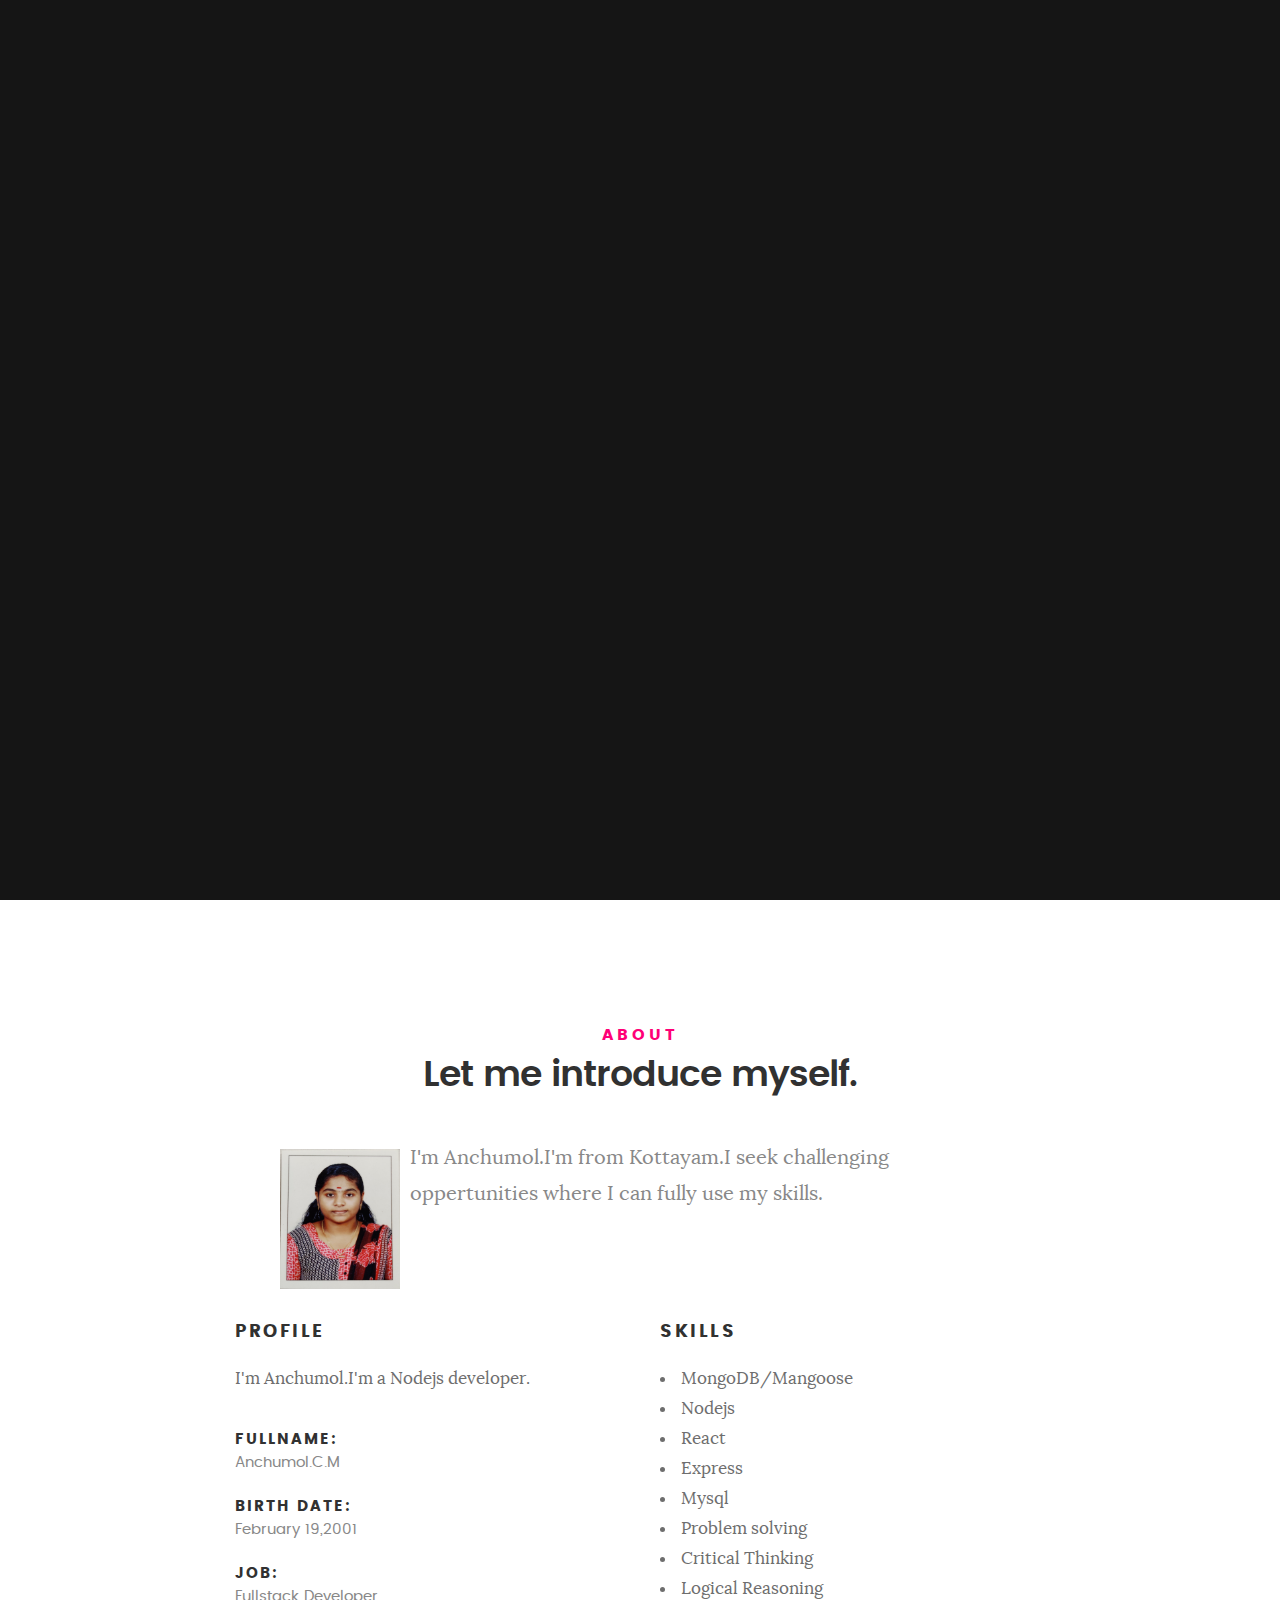
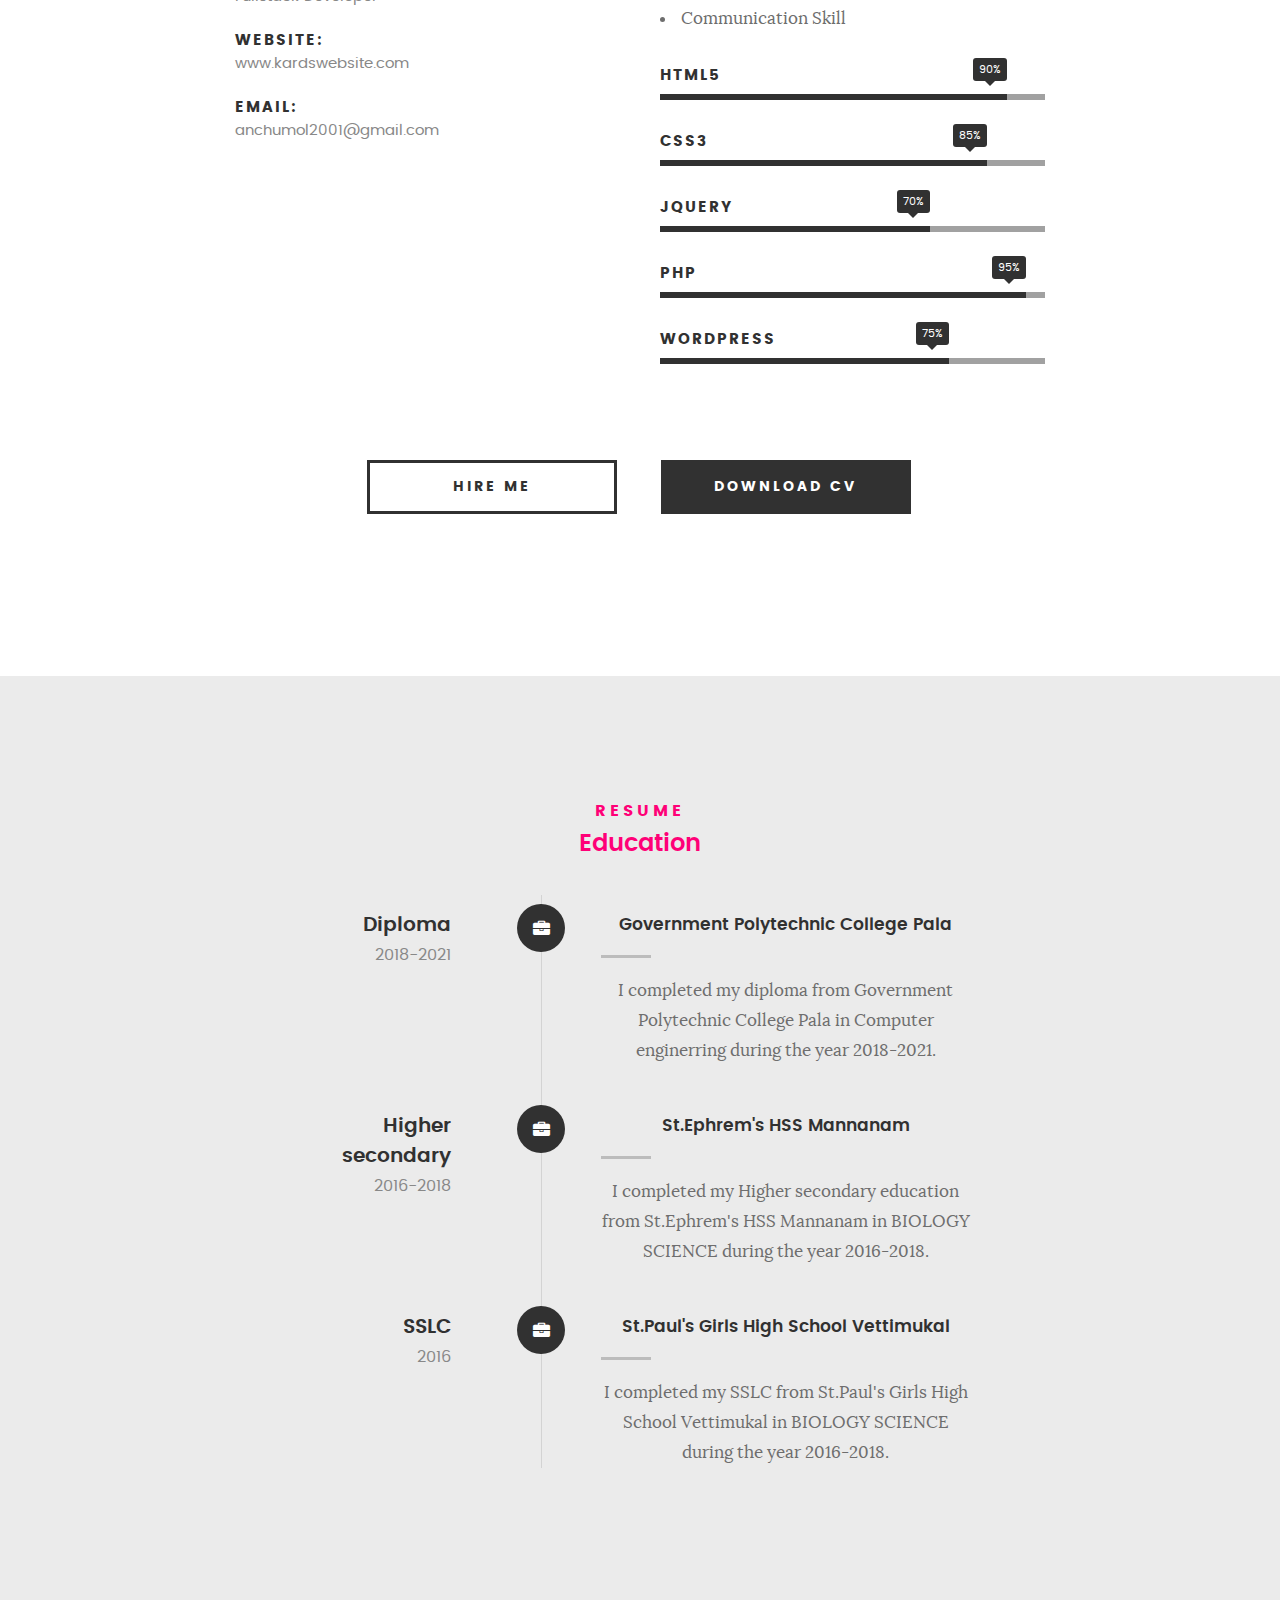
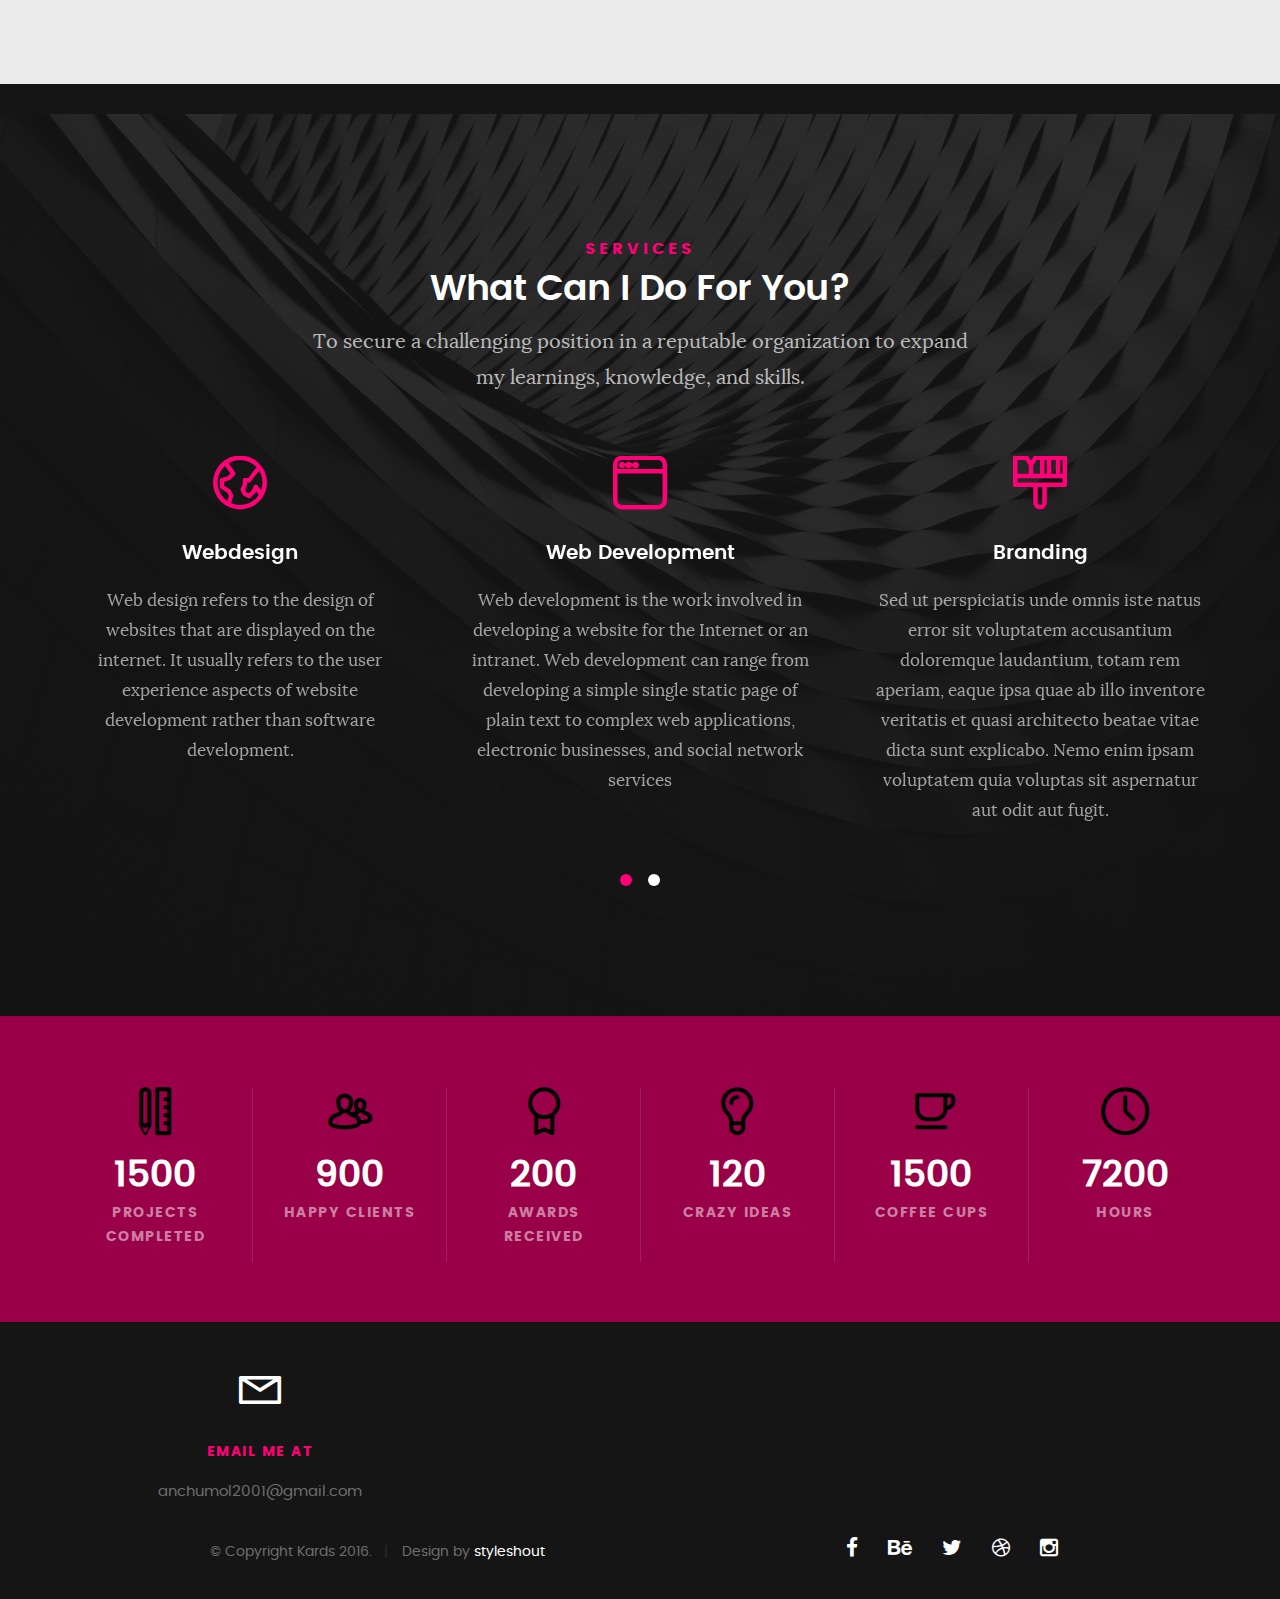
<file: index.html>
<!DOCTYPE html>
<!--[if IE 8 ]><html class="no-js oldie ie8" lang="en"> <![endif]-->
<!--[if IE 9 ]><html class="no-js oldie ie9" lang="en"> <![endif]-->
<!--[if (gte IE 9)|!(IE)]><!--><html class="no-js" lang="en"> <!--<![endif]-->
<head>

   <!--- basic page needs
   ================================================== -->
   <meta charset="utf-8">
	<title>Anchumol</title>
	<meta name="description" content="">  
	<meta name="author" content="">

   <!-- mobile specific metas
   ================================================== -->
	<meta name="viewport" content="width=device-width, initial-scale=1, maximum-scale=1">

 	<!-- CSS
   ================================================== -->
   <link rel="stylesheet" href="css/base.css">  
   <link rel="stylesheet" href="css/main.css">
   <link rel="stylesheet" href="css/vendor.css">     

   <!-- script
   ================================================== -->   
	<script src="js/modernizr.js"></script>
	<script src="js/pace.min.js"></script>

   <!-- favicons
	================================================== -->
	<link rel="icon" type="image/png" href="favicon.png">

</head>

<body id="top">

	<!-- header 
   ================================================== -->
   <header>   	
   	<div class="row">

   		<div class="top-bar">
   			<a class="menu-toggle" href="#"><span>Menu</span></a>

	   		<div class="logo">
		         <a href="index.html">Anchumol</a>
		      </div>		      

		   	<nav id="main-nav-wrap">
					<ul class="main-navigation">
						<li class="current"><a class="smoothscroll"  href="#intro" title="">Home</a></li>
						<li><a class="smoothscroll"  href="#about" title="">About</a></li>
						<li><a class="smoothscroll"  href="#resume" title="">Resume</a></li>
						<li><a class="smoothscroll"  href="#services" title="">Services</a></li>					
						<li><a href="styles.html" title="">Style Demo</a></li>				
					</ul>
				</nav>    		
   		</div> <!-- /top-bar --> 
   		
   	</div> <!-- /row --> 		
   </header> <!-- /header -->

	<!-- intro section
   ================================================== -->
   <section id="intro">   

   	<div class="intro-overlay"></div>	

   	<div class="intro-content">
   		<div class="row">

   			<div class="col-twelve">

	   			<h5>Hello, World.</h5>
	   			<h1>I'm Anchumol.C.M</h1>

	   			<p class="intro-position">
	   				<span>NODEJS DEVELOPER</span>
					   <span>REACTJS</span>

	   			</p>

	   			<a class="button stroke smoothscroll" href="#about" title="">More About Me</a>

	   		</div>  
   			
   		</div>   		 		
   	</div> <!-- /intro-content --> 

   	<ul class="intro-social">        
         <li><a href="#"><i class="fa fa-facebook"></i></a></li>
         <li><a href="#"><i class="fa fa-instagram"></i></a></li>
      </ul> <!-- /intro-social -->      	

   </section> <!-- /intro -->


   <!-- about section
   ================================================== -->
   <section id="about">  

   	<div class="row section-intro">
   		<div class="col-twelve">

   			<h5>About</h5>
   			<h1>Let me introduce myself.</h1>

   			<div class="intro-info">

   				<img src="images/anchu_img.jpg" alt="Profile Picture">

   				<p class="lead">I'm Anchumol.I'm from Kottayam.I seek challenging oppertunities where I can fully use my skills.</p>
   			</div>   			

   		</div>   		
   	</div> <!-- /section-intro -->

   	<div class="row about-content">

   		<div class="col-six tab-full">

   			<h3>Profile</h3>
   			<p>I'm Anchumol.I'm a Nodejs developer.</p>

   			<ul class="info-list">
   				<li>
   					<strong>Fullname:</strong>
   					<span>Anchumol.C.M</span>
   				</li>
   				<li>
   					<strong>Birth Date:</strong>
   					<span>February 19,2001</span>
   				</li>
   				<li>
   					<strong>Job:</strong>
   					<span>Fullstack Developer</span>
   				</li>
   				<li>
   					<strong>Website:</strong>
   					<span>www.kardswebsite.com</span>
   				</li>
   				<li>
   					<strong>Email:</strong>
   					<span>anchumol2001@gmail.com</span>
   				</li>

   			</ul> <!-- /info-list -->

   		</div>

   		<div class="col-six tab-full">

   			<h3>Skills</h3>
   			<ul>
				   <li>MongoDB/Mangoose</li>
				   <li>Nodejs</li>
				   <li>React</li>
				   <li>Express</li>
				   <li>Mysql</li>
				   <li>Problem solving</li>
				   <li>Critical Thinking</li>
				   <li>Logical Reasoning</li>
				   <li>Communication Skill</li>
			   </ul>

				<ul class="skill-bars">
				   <li>
				   	<div class="progress percent90"><span>90%</span></div>
				   	<strong>HTML5</strong>
				   </li>
				   <li>
				   	<div class="progress percent85"><span>85%</span></div>
				   	<strong>CSS3</strong>
				   </li>
				   <li>
				   	<div class="progress percent70"><span>70%</span></div>
				   	<strong>JQuery</strong>
				   </li>
				   <li>
				   	<div class="progress percent95"><span>95%</span></div>
				   	<strong>PHP</strong>
				   </li>
				   <li>

				   	<div class="progress percent75"><span>75%</span></div>
				   	<strong>Wordpress</strong>
				   </li>
      
				</ul> <!-- /skill-bars -->		

   		</div>

   	</div>

   	<div class="row button-section">
   		<div class="col-twelve">
   			<a href="#contact" title="Hire Me" class="button stroke smoothscroll">Hire Me</a>
   			<a href="#" title="Download CV" class="button button-primary">Download CV</a>
   		</div>   		
   	</div>

   </section> <!-- /process-->    


   <!-- resume Section
   ================================================== -->
	<section id="resume" class="grey-section">

		<div class="row section-intro">
   		<div class="col-twelve">

   			<h5>Resume</h5>

   	
   	<div class="row resume-timeline">

   		<div class="col-twelve resume-header">

   			<h2>Education</h2>

   		</div> <!-- /resume-header -->

   		<div class="col-twelve">

   			<div class="timeline-wrap">

   				<div class="timeline-block">

	   				<div class="timeline-ico">
	   					<i class="fa fa-briefcase"></i>
	   				</div>

	   				<div class="timeline-header">
	   					<h3>Diploma</h3>
	   					<p>2018-2021</p>
	   				</div>

	   				<div class="timeline-content">
	   					<h4>Government Polytechnic College Pala</h4>
	   					<p>I completed my diploma from Government Polytechnic College Pala in Computer enginerring during the year 2018-2021.</p>
	   				</div>

	   			</div> <!-- /timeline-block -->

	   			<div class="timeline-block">

	   				<div class="timeline-ico">
	   					<i class="fa fa-briefcase"></i>
	   				</div>

	   				<div class="timeline-header">
	   					<h3>Higher secondary</h3>
	   					<p>2016-2018</p>
	   				</div>

	   				<div class="timeline-content">
	   					<h4>St.Ephrem's HSS Mannanam</h4>
	   					<p>I completed my Higher secondary education from St.Ephrem's HSS Mannanam in BIOLOGY SCIENCE during the year 2016-2018.</p>
	   				</div>

	   			</div> <!-- /timeline-block -->

	   			<div class="timeline-block">

	   				<div class="timeline-ico">
	   					<i class="fa fa-briefcase"></i>
	   				</div>

	   				<div class="timeline-header">
	   					<h3>SSLC</h3>
	   					<p>2016</p>
	   				</div>

	   				<div class="timeline-content">
	   					<h4>St.Paul's Girls High School Vettimukal</h4>
						   <p>I completed my SSLC from St.Paul's Girls High School Vettimukal in BIOLOGY SCIENCE during the year 2016-2018.</p>

	   				</div>

	   			</div> <!-- /timeline-block -->

   			</div> <!-- /timeline-wrap -->   			

   		</div> <!-- /col-twelve -->
   		
   	</div> <!-- /resume-timeline -->
		
	</section> <!-- /features -->


	<!-- Portfolio Section
   ================================================== -->
	<!-- <section id="portfolio">
<!-- 
		<div class="row section-intro">
   		<div class="col-twelve">

   			<h5>Portfolio</h5>
   			<h1>Check Out Some of My Works.</h1>

   			<p class="lead">Lorem ipsum Do commodo in proident enim in dolor cupidatat adipisicing dolore officia nisi aliqua incididunt Ut veniam lorem ipsum Consectetur ut in in eu do.</p>

   		</div>   		
   	</div> /section-intro  -->

   	<!-- <div class="row portfolio-content">

   		<div class="col-twelve">

   			<!-- portfolio-wrapper -->
	         <!-- <div id="folio-wrapper" class="block-1-2 block-mob-full stack">

	         	<div class="bgrid folio-item">
	               <div class="item-wrap">
	               	<img src="images/portfolio/liberty.jpg" alt="Liberty">
	                  <a href="#modal-01" class="overlay">	                  	           
	                     <div class="folio-item-table">
	                     	<div class="folio-item-cell">
		     					       <h3 class="folio-title">Liberty</h3>	     					    
		     					    	 <span class="folio-types">
		     					       	  Graphic Design
		     					       </span>
		     					   </div>	                      	
	                     </div>                    
	                  </a>
	               </div>	               
	        		</div> 

	        		<!-- <div class="bgrid folio-item">
	               <div class="item-wrap">
	               	<img src="images/portfolio/shutterbug.jpg" alt="Shutterbug">
	               	<a href="#modal-02" class="overlay">              		                  
	                     <div class="folio-item-table">
	                     	<div class="folio-item-cell">
	                     		<h3 class="folio-title">Shutterbug</h3>	     					    
		     					    	<span class="folio-types">
		     					       	  Web Design
		     					      </span>		     		
		     					   </div> 	                      	
	                     </div>                    
	                  </a>
	               </div>
	        		</div> /folio-item -->

	            <!-- <div class="bgrid folio-item">
	               <div class="item-wrap">
	               	<img src="images/portfolio/clouds.jpg"alt="Clouds">
	                  <a href="#modal-03" class="overlay">             		                  
	                     <div class="folio-item-table">
	                     	<div class="folio-item-cell">
	                     		<h3 class="folio-title">Clouds</h3>	     					    
		     					    	<span class="folio-types">
		     					       	  Web Design
		     					      </span>		     		
		     					   </div> 	                      	
	                     </div>                    
	                  </a>
	               </div>
	        		</div> /folio-item -->

	            <!-- <div class="bgrid folio-item">
	               <div class="item-wrap">
	               	<img src="images/portfolio/beetle.jpg" alt="Beetle">
	                  <a href="#modal-04" class="overlay">                  	                 
	                     <div class="folio-item-table">
	                     	<div class="folio-item-cell">
	                     		<h3 class="folio-title">Beetle</h3>	     					    
		     					    	<span class="folio-types">
		     					       	  Branding
		     					      </span>		     		
		     					   </div>  	                      	
	                     </div>                    
	                  </a>
	               </div>
	        		</div> /folio-item      -->
<!-- 
	        		<div class="bgrid folio-item">
	               <div class="item-wrap">
	               	<img src="images/portfolio/lighthouse.jpg" alt="Lighthouse">
	                  <a href="#modal-05" class="overlay">             		                  
	                     <div class="folio-item-table">
	                     	<div class="folio-item-cell">
	                     		<h3 class="folio-title">Lighthouse</h3>	     					    
		     					    	<span class="folio-types">
		     					       	  Web Development
		     					      </span>		     		
		     					   </div> 	                      	
	                     </div>                    
	                  </a>
	               </div>
	        		</div> /folio-item -->

	            <!-- <div class="bgrid folio-item">
	               <div class="item-wrap">
	               	<img src="images/portfolio/salad.jpg" alt="Salad">
	                  <a href="#modal-06" class="overlay">
	                     <div class="folio-item-table">
	                     	<div class="folio-item-cell">
	                     		<h3 class="folio-title">Salad</h3>	     					    
		     					    	<span class="folio-types">
		     					       	  Branding
		     					      </span>		     		
		     					   </div>	                      	
	                     </div>                    
	                  </a>
	               </div> -->
	        		</div> 

	            <!-- modal popups - begin
	            ============================================================= -->
	            <div id="modal-01" class="popup-modal slider mfp-hide">	

				     	<div class="media">
				     		<img src="images/portfolio/modals/m-liberty.jpg" alt="" />
				     	</div>      	

					   <div class="description-box">
					      <h4>Liberty</h4>		      
					      <p>Proin gravida nibh vel velit auctor aliquet. Aenean sollicitudin, lorem quis bibendum auctor, nisi elit consequat ipsum, nec sagittis sem nibh id elit.</p>

					      <div class="categories">Web Development</div>			               
					   </div>

			         <div class="link-box">
			            <a href="http://www.behance.net">Details</a>
					      <a href="#" class="popup-modal-dismiss">Close</a>
			         </div>		      

				   </div> <!-- /modal-01 -->

				   <div id="modal-02" class="popup-modal slider mfp-hide">	

				     	<div class="media">
				     		<img src="images/portfolio/modals/m-shutterbug.jpg" alt="" />
				     	</div>      	

					   <div class="description-box">
					      <h4>Shutterbug</h4>		      
					      <p>Proin gravida nibh vel velit auctor aliquet. Aenean sollicitudin, lorem quis bibendum auctor, nisi elit consequat ipsum, nec sagittis sem nibh id elit.</p>

					      <div class="categories">Web Design</div>			               
					   </div>

			         <div class="link-box">
			            <a href="http://www.behance.net">Details</a>
					      <a href="#" class="popup-modal-dismiss">Close</a>
			         </div>		      

				   </div> <!-- /modal-02 -->

				   <div id="modal-03" class="popup-modal slider mfp-hide">	

				     	<div class="media">
				     		<img src="images/portfolio/modals/m-clouds.jpg" alt="" />
				     	</div>      	

					   <div class="description-box">
					      <h4>Clouds</h4>		      
					      <p>Proin gravida nibh vel velit auctor aliquet. Aenean sollicitudin, lorem quis bibendum auctor, nisi elit consequat ipsum, nec sagittis sem nibh id elit.</p>

					      <div class="categories">Web Design</div>			               
					   </div>

			         <div class="link-box">
			            <a href="http://www.behance.net">Details</a>
					      <a href="#" class="popup-modal-dismiss">Close</a>
			         </div>		      

				   </div> <!-- /modal-03 -->

				   <div id="modal-04" class="popup-modal slider mfp-hide">	

				     	<div class="media">
				     		<img src="images/portfolio/modals/m-beetle.jpg" alt="" />
				     	</div>      	

					   <div class="description-box">
					      <h4>Beetle</h4>		      
					      <p>Proin gravida nibh vel velit auctor aliquet. Aenean sollicitudin, lorem quis bibendum auctor, nisi elit consequat ipsum, nec sagittis sem nibh id elit.</p>

					      <div class="categories">Branding</div>			               
					   </div>

			         <div class="link-box">
			            <a href="http://www.behance.net">Details</a>
					      <a href="#" class="popup-modal-dismiss">Close</a>
			         </div>		      

				   </div> <!-- /modal-04 -->

				   <div id="modal-05" class="popup-modal slider mfp-hide">	

				     	<div class="media">
				     		<img src="images/portfolio/modals/m-lighthouse.jpg" alt="" />
				     	</div>      	

					   <div class="description-box">
					      <h4>Lighthouse</h4>		      
					      <p>Proin gravida nibh vel velit auctor aliquet. Aenean sollicitudin, lorem quis bibendum auctor, nisi elit consequat ipsum, nec sagittis sem nibh id elit.</p>

					      <div class="categories">Web Development</div>			               
					   </div>

			         <div class="link-box">
			            <a href="http://www.behance.net">Details</a>
					      <a href="#" class="popup-modal-dismiss">Close</a>
			         </div>		      

				   </div> <!-- /modal-05 -->

				   <div id="modal-06" class="popup-modal slider mfp-hide">	

				     	<div class="media">
				     		<img src="images/portfolio/modals/m-salad.jpg" alt="" />
				     	</div>      	

					   <div class="description-box">
					      <h4>Salad</h4>		      
					      <p>Proin gravida nibh vel velit auctor aliquet. Aenean sollicitudin, lorem quis bibendum auctor, nisi elit consequat ipsum, nec sagittis sem nibh id elit.</p>

					      <div class="categories">Branding</div>			               
					   </div>

			         <div class="link-box">
			            <a href="http://www.behance.net">Details</a>
					      <a href="#" class="popup-modal-dismiss">Close</a>
			         </div>		      

				   </div> <!-- /modal-06 -->


				   <!-- modal popups - end
	            ============================================================= -->

	         </div> <!-- /portfolio-wrapper --> 

   		</div>  <!-- /twelve -->   

   	</div> <!-- /portfolio-content --> 
		
	</section> <!-- /portfolio --> 


	<!-- CTA Section
   ================================================== -->
	<!-- <section id="cta" class="grey-section">

   	<div class="row cta-content">

   		<div class="col-twelve section-ads">  

	     		<h2 class="h01"><a href="http://www.dreamhost.com/r.cgi?287326|STYLESHOUT">Styleshout Recommends Dreamhost.</a></h2>

		      <p class="lead">
		      Looking for an awesome and reliable webhosting? Try <a href="http://www.dreamhost.com/r.cgi?287326|STYLESHOUT"><span>DreamHost</span></a>.
				Get <span>$50 off</span> when you sign up with the promocode <span>styleshout</span>. 
				<!-- Simply type	the promocode in the box labeled “Promo Code” when placing your order. -->	
				</p>

				<!-- <div class="action">
			      <a class="button button-primary large" href="http://www.dreamhost.com/r.cgi?287326|STYLESHOUT">Sign Up Now</a>
		      </div>		     	 -->

   		</div>

   	</div> <!-- /cta-content -->

   </section>

	
	<!-- services Section
   ================================================== -->
	<section id="services">

		<div class="overlay"></div>

		<div class="row section-intro">
   		<div class="col-twelve">

   			<h5>Services</h5>
   			<h1>What Can I Do For You?</h1>

   			<p class="lead">To secure a challenging position in a reputable organization to expand my learnings, knowledge, and skills.</p>

   		</div>   		
   	</div> <!-- /section-intro -->

   	<div class="row services-content">

   		<div id="owl-slider" class="owl-carousel services-list">

	      	<div class="service">	

	      		<span class="icon"><i class="icon-earth"></i></span>            

	            <div class="service-content">	

	            	 <h3>Webdesign</h3>

		            <p class="desc">Web design refers to the design of websites that are displayed on the internet. It usually refers to the user experience aspects of website development rather than software development.
	         		</p>
	         		
	         	</div> 	         	 

				</div> <!-- /service -->

				<div class="service">	

					<span class="icon"><i class="icon-window"></i></span>                          

	            <div class="service-content">	

	            	<h3>Web Development</h3>  

		            <p class="desc">Web development is the work involved in developing a website for the Internet or an intranet. Web development can range from developing a simple single static page of plain text to complex web applications, electronic businesses, and social network services
	         		</p>

	            </div>	                          

			   </div> <!-- /service -->

			   <div class="service">

			   	<span class="icon"><i class="icon-paint-brush"></i></span>		            

	            <div class="service-content">

	            	<h3>Branding</h3>

		            <p class="desc">Sed ut perspiciatis unde omnis iste natus error sit voluptatem accusantium doloremque laudantium, totam rem aperiam, eaque ipsa quae ab illo inventore veritatis et quasi architecto beatae vitae dicta sunt explicabo. Nemo enim ipsam voluptatem quia voluptas sit aspernatur aut odit aut fugit.
	        			</p> 

	            </div> 	            	               

			   </div> <!-- /service -->

				<div class="service">

					<span class="icon"><i class="icon-toggles"></i></span>	              

	            <div class="service-content">

	            	<h3>UI/UX Design</h3>

		            <p class="desc">Sed ut perspiciatis unde omnis iste natus error sit voluptatem accusantium doloremque laudantium, totam rem aperiam, eaque ipsa quae ab illo inventore veritatis et quasi architecto beatae vitae dicta sunt explicabo. Nemo enim ipsam voluptatem quia voluptas sit aspernatur aut odit aut fugit.
	         		</p> 
	         		
	            </div>                

				</div> <!-- /service -->

			   <div class="service">

			   	<span class="icon"><i class="icon-image"></i></span>	            

	            <div class="service-content">

	            	<h3>Graphics Design</h3>

		            <p class="desc">Sed ut perspiciatis unde omnis iste natus error sit voluptatem accusantium doloremque laudantium, totam rem aperiam, eaque ipsa quae ab illo inventore veritatis et quasi architecto beatae vitae dicta sunt explicabo. Nemo enim ipsam voluptatem quia voluptas sit aspernatur aut odit aut fugit.
	        			</p> 

	            </div>	               

			   </div> <!-- /service -->

			   <div class="service">

			   	<span class="icon"><i class="icon-chat"></i></span>	   	           

	            <div class="service-content">

	            	 <h3>Consultancy</h3>

		            <p class="desc">Sed ut perspiciatis unde omnis iste natus error sit voluptatem accusantium doloremque laudantium, totam rem aperiam, eaque ipsa quae ab illo inventore veritatis et quasi architecto beatae vitae dicta sunt explicabo. Nemo enim ipsam voluptatem quia voluptas sit aspernatur aut odit aut fugit.
	        			</p> 
	        			
	            </div>	               

			   </div> <!-- /service -->

	      </div> <!-- /services-list -->
   		
   	</div> <!-- /services-content -->
		
	</section> 	


	<!-- stats Section
   ================================================== -->
	<section id="stats" class="count-up">

		<div class="row">
			<div class="col-twelve">

				<div class="block-1-6 block-s-1-3 block-tab-1-2 block-mob-full stats-list">

					<div class="bgrid stat">

						<div class="icon-part">
							<i class="icon-pencil-ruler"></i>
						</div>

						<h3 class="stat-count">
							1500
						</h3>

						<h5 class="stat-title">
							Projects Completed
						</h5>

					</div> <!-- /stat -->					

					<div class="bgrid stat">

						<div class="icon-part">
							<i class="icon-users"></i>
						</div>

						<h3 class="stat-count">
							900
						</h3>

						<h5 class="stat-title">
							Happy Clients
						</h5>

					</div> <!-- /stat -->

					<div class="bgrid stat">

						<div class="icon-part">
							<i class="icon-badge"></i>
						</div>

						<h3 class="stat-count">
							200
						</h3>

						<h5 class="stat-title">
							Awards Received
						</h5>

					</div> <!-- /stat -->									

					<div class="bgrid stat">

						<div class="icon-part">
							<i class="icon-light-bulb"></i>
						</div>

						<h3 class="stat-count">
							120
						</h3>

						<h5 class="stat-title">
							Crazy Ideas
						</h5>

					</div> <!-- /stat -->

					<div class="bgrid stat">

						<div class="icon-part">
							<i class="icon-cup"></i>
						</div>

						<h3 class="stat-count">
							1500
						</h3>

						<h5 class="stat-title">
							Coffee Cups
						</h5>

					</div> <!-- /stat -->

					<div class="bgrid stat">

						<div class="icon-part">
							<i class="icon-clock"></i>
						</div>

						<h3 class="stat-count">
							7200
						</h3>

						<h5 class="stat-title">
							Hours
						</h5>

					</div> <!-- /stat -->

				</div> <!-- /stats-list -->

			</div> <!-- /twelve -->
		</div> <!-- /row -->

	</section> <!-- /stats -->

	
   <!-- contact
   ================================================== -->
	<!-- <section id="contact">

		<div class="row section-intro">
   		<div class="col-twelve">

   			<h5>Contact</h5>
   			<h1>I'd Love To Hear From You.</h1>

   			<p class="lead">Lorem ipsum Do commodo in proident enim in dolor cupidatat adipisicing dolore officia nisi aliqua incididunt Ut veniam lorem ipsum Consectetur ut in in eu do.</p>

   		</div> 
   	</div> <!-- /section-intro -->

   	<div class="row contact-form">

   		<div class="col-twelve">

            <!-- form -->
            <!-- <form name="contactForm" id="contactForm" method="post" action="">
      			<fieldset>

                  <div class="form-field">
 						   <input name="contactName" type="text" id="contactName" placeholder="Name" value="" minlength="2" required="">
                  </div>
                  <div class="form-field">
	      			   <input name="contactEmail" type="email" id="contactEmail" placeholder="Email" value="" required="">
	               </div>
                  <div class="form-field">
	     				   <input name="contactSubject" type="text" id="contactSubject" placeholder="Subject" value="">
	               </div>                       
                  <div class="form-field">
	                 	<textarea name="contactMessage" id="contactMessage" placeholder="message" rows="10" cols="50" required=""></textarea>
	               </div>                      
                 <div class="form-field">
                     <button class="submitform">Submit</button>
                     <div id="submit-loader">
                        <div class="text-loader">Sending...</div>                             
       				      <div class="s-loader">
								  	<div class="bounce1"></div>
								  	<div class="bounce2"></div>
								  	<div class="bounce3"></div>
								</div>
							</div>
                  </div>

      			</fieldset>
      		</form> Form End -->

            <!-- contact-warning -->
            <div id="message-warning">            	
            </div>            
            <!-- contact-success -->
      		<div id="message-success">
               <i class="fa fa-check"></i>Your message was sent, thank you!<br>
      		</div>

         </div> <!-- /col-twelve -->
   		
   	</div> <!-- /contact-form -->

   	<div class="row contact-info">

   		<div class="col-four tab-full">

   			<!-- <div class="icon">
   				<i class="icon-pin"></i>
   			</div> -->

   			<!-- <h5>Where to find me</h5>

   			<p>
            1600 Amphitheatre Parkway<br>
            Mountain View, CA<br>
            94043 US
            </p> -->

   		</div>

   		<div class="col-four tab-full collapse">

   			<div class="icon">
   				<i class="icon-mail"></i>
   			</div>

   			<h5>Email Me At</h5>

   			<p>anchumol2001@gmail.com
						     
			   </p>

   		</div>

   		<!-- <div class="col-four tab-full">

   			<div class="icon">
   				<i class="icon-phone"></i>
   			</div>

   			<h5>Call Me At</h5>

   			<p>Phone: (+63) 555 1212<br>
			   	Mobile: (+63) 555 0100<br>
			     	Fax: (+63) 555 0101
			   </p>

   		</div> -->
   		
   	</div> <!-- /contact-info -->
		
	</section> 


   <!-- footer
   ================================================== -->

   <footer>
     	<div class="row">

     		<div class="col-six tab-full pull-right social">

     			<ul class="footer-social">        
			      <li><a href="#"><i class="fa fa-facebook"></i></a></li>
			      <li><a href="#"><i class="fa fa-behance"></i></a></li>
			      <li><a href="#"><i class="fa fa-twitter"></i></a></li>
			      <li><a href="#"><i class="fa fa-dribbble"></i></a></li>
			      <li><a href="#"><i class="fa fa-instagram"></i></a></li>
			   </ul> 
	      		
	      </div>

      	<div class="col-six tab-full">
	      	<div class="copyright">
		        	<span>© Copyright Kards 2016.</span> 
		        	<span>Design by <a href="http://www.styleshout.com/">styleshout</a></span>	         	
		         </div>		                  
	      	</div>

	      	<div id="go-top">
		         <a class="smoothscroll" title="Back to Top" href="#top"><i class="fa fa-long-arrow-up"></i></a>
		      </div>

      	</div> <!-- /row -->     	
   </footer>  

   <div id="preloader"> 
    	<div id="loader"></div>
   </div> 

   <!-- Java Script
   ================================================== --> 
   <script src="js/jquery-2.1.3.min.js"></script>
   <script src="js/plugins.js"></script>
   <script src="js/main.js"></script>

</body>

</html>
</file>
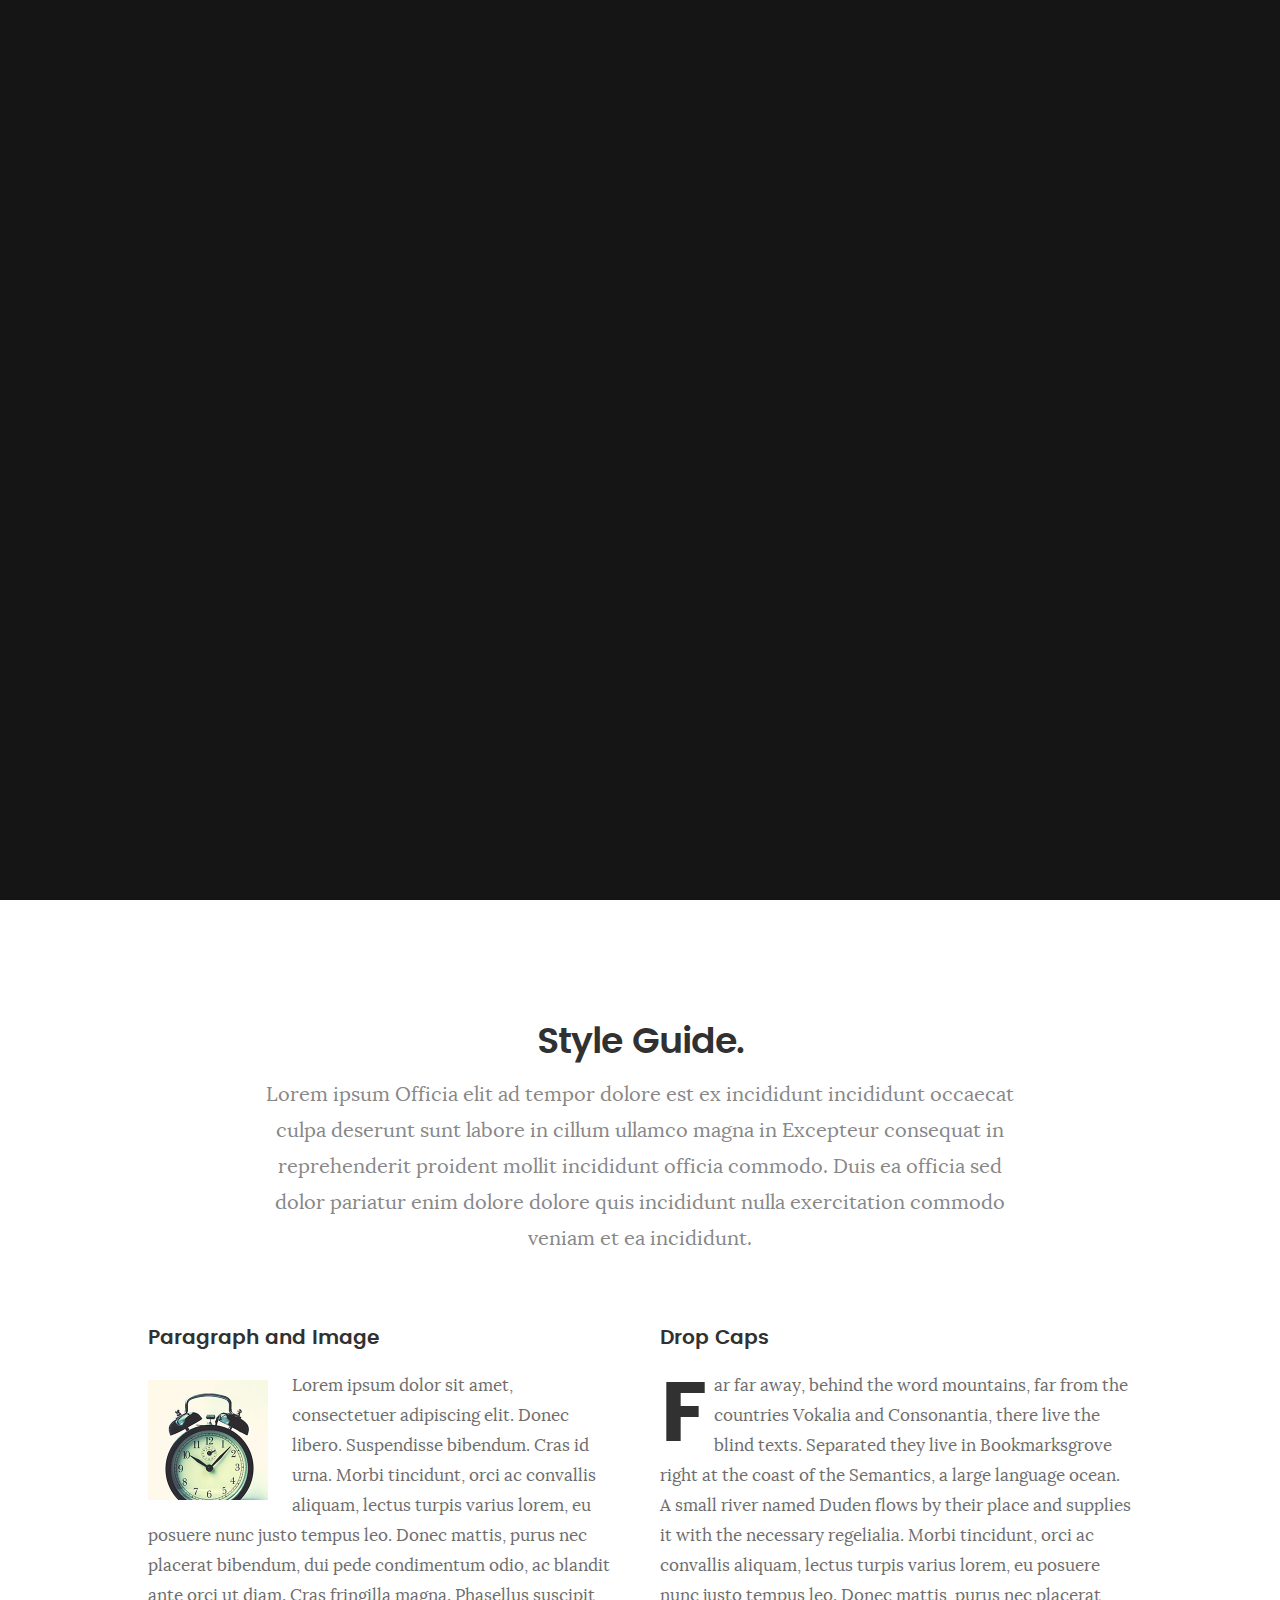
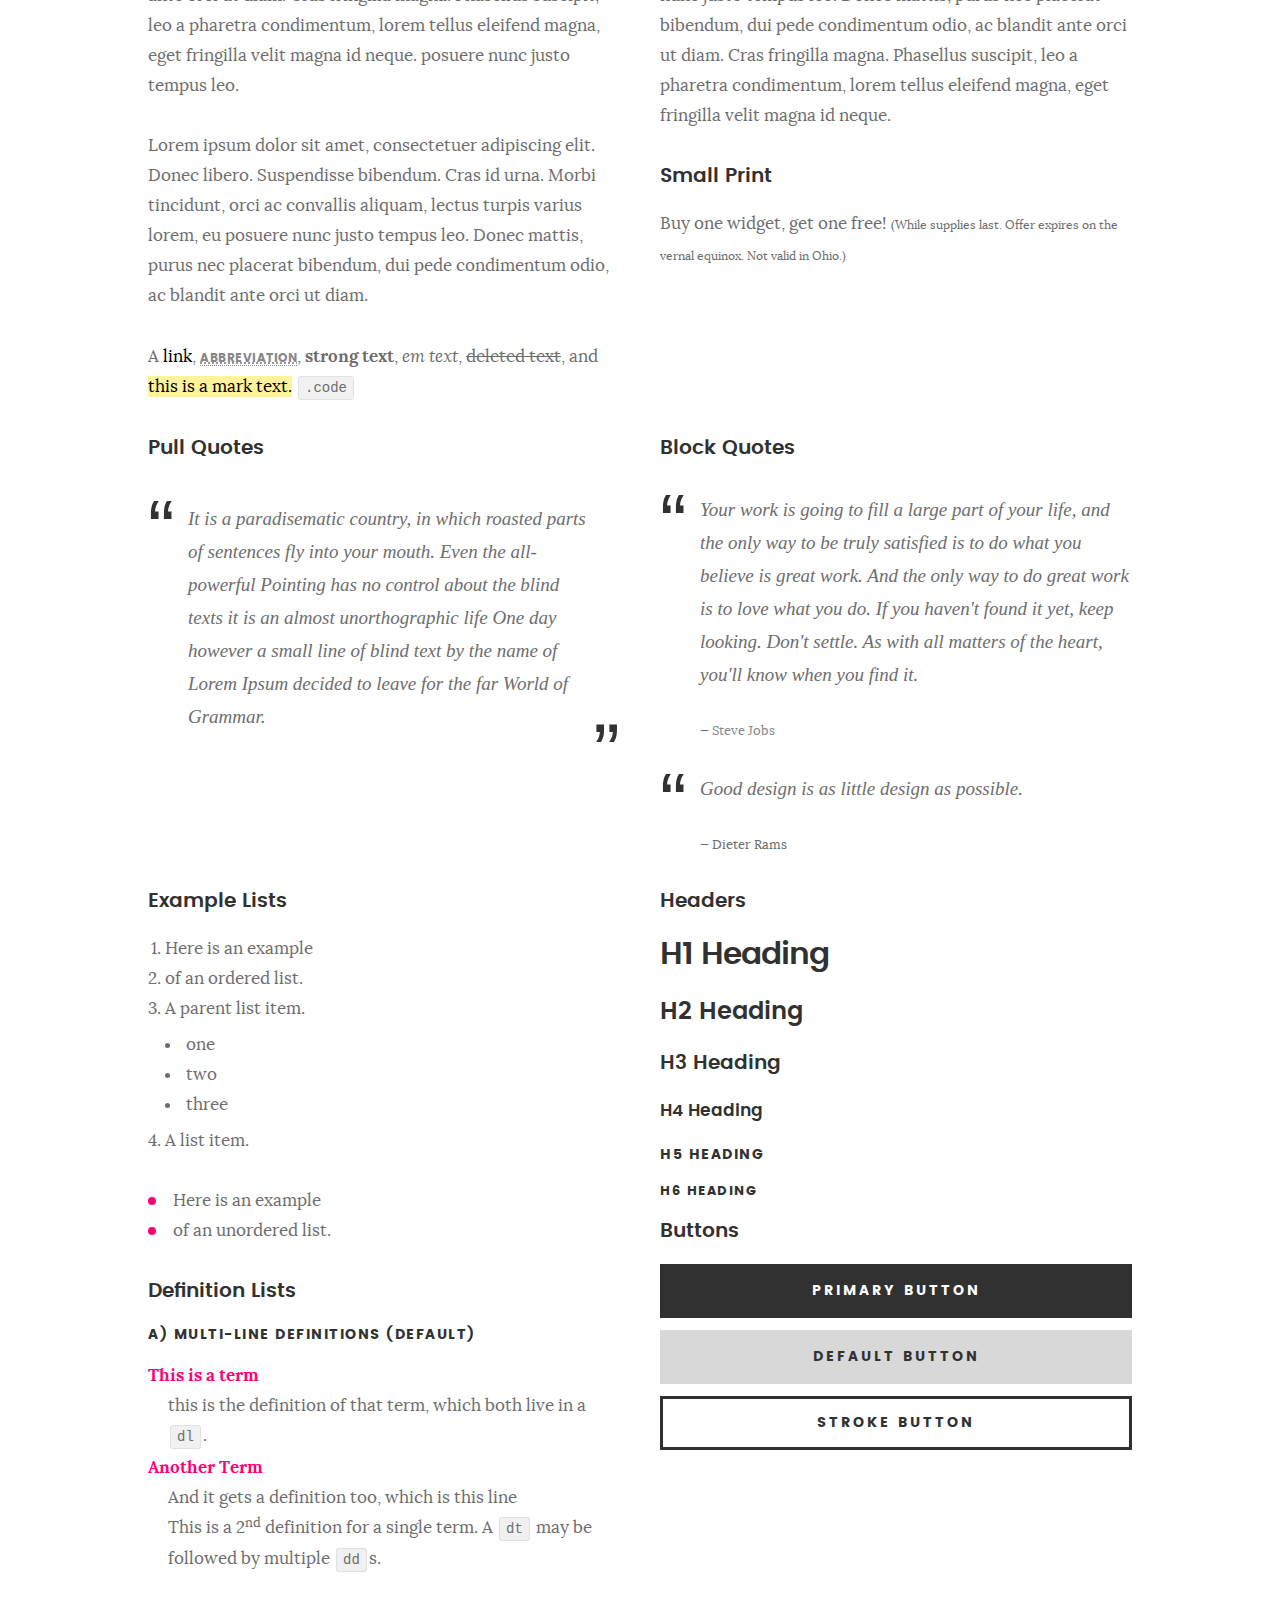
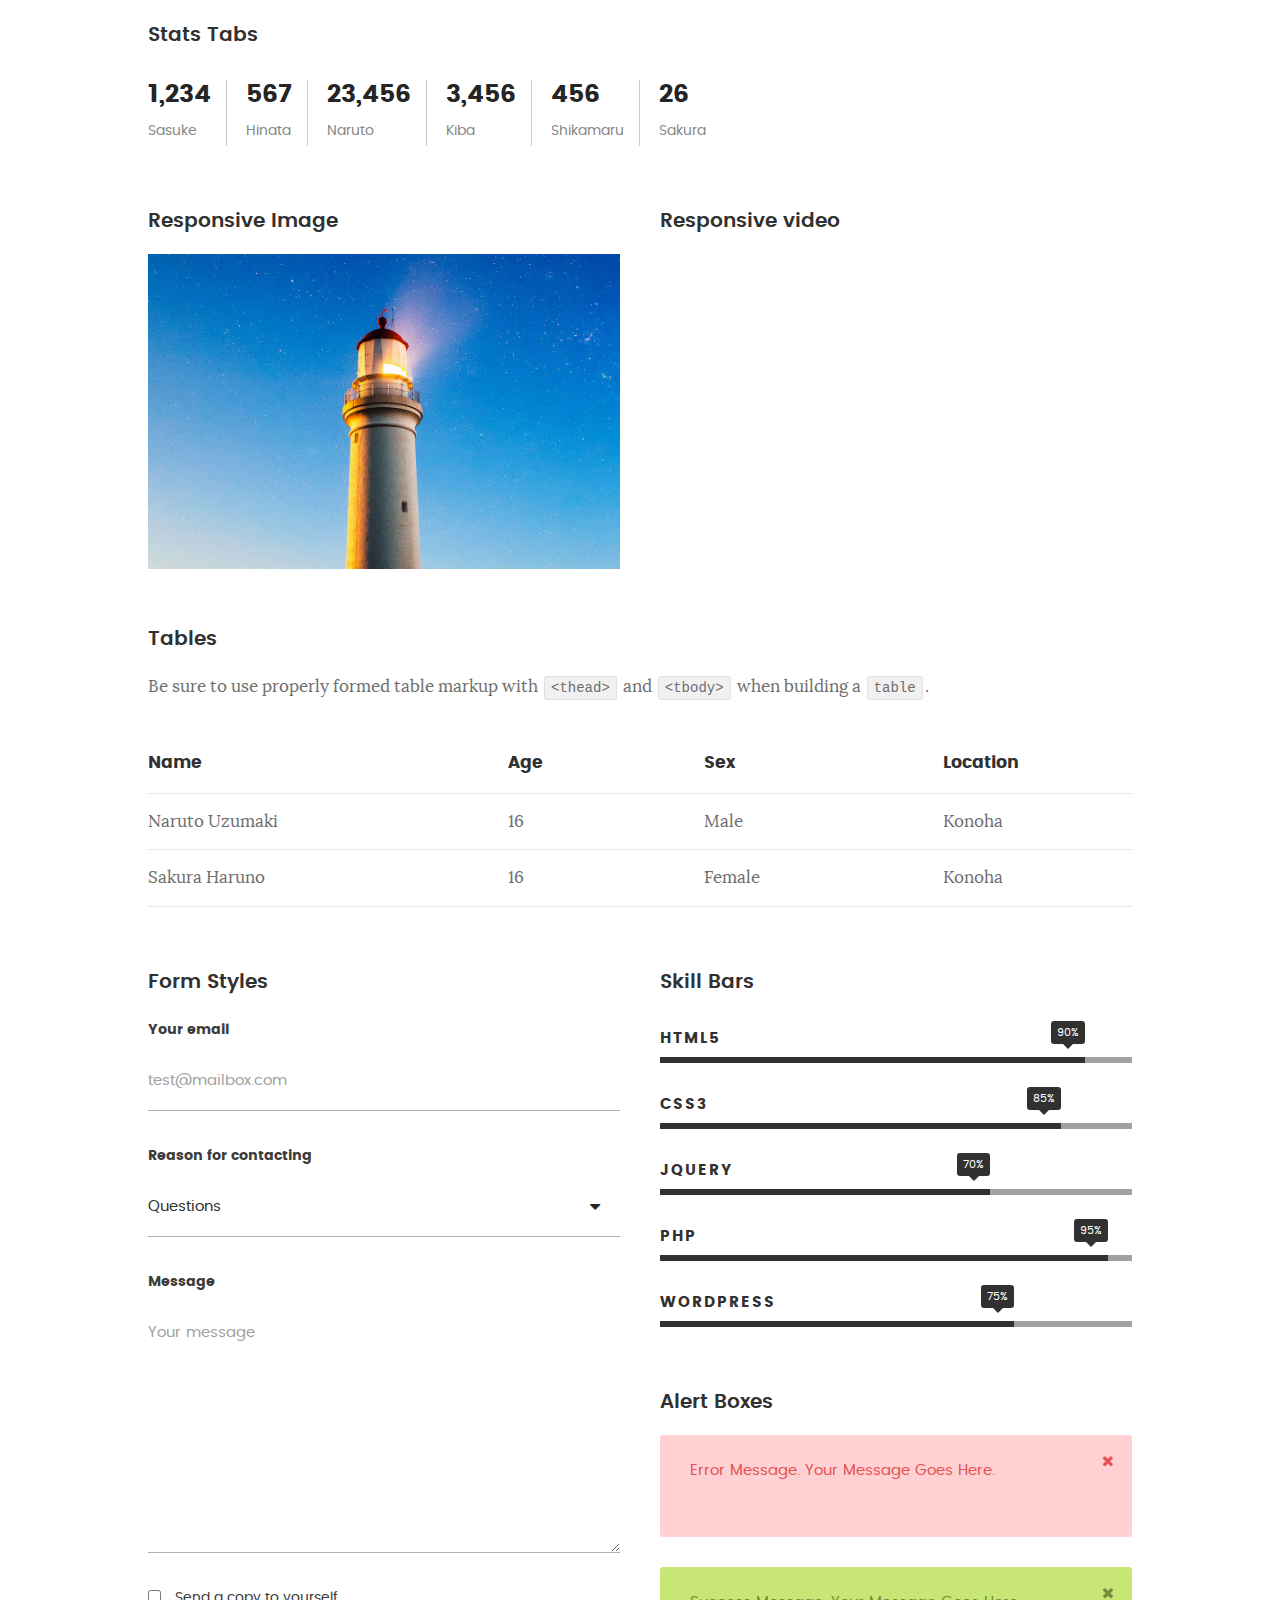
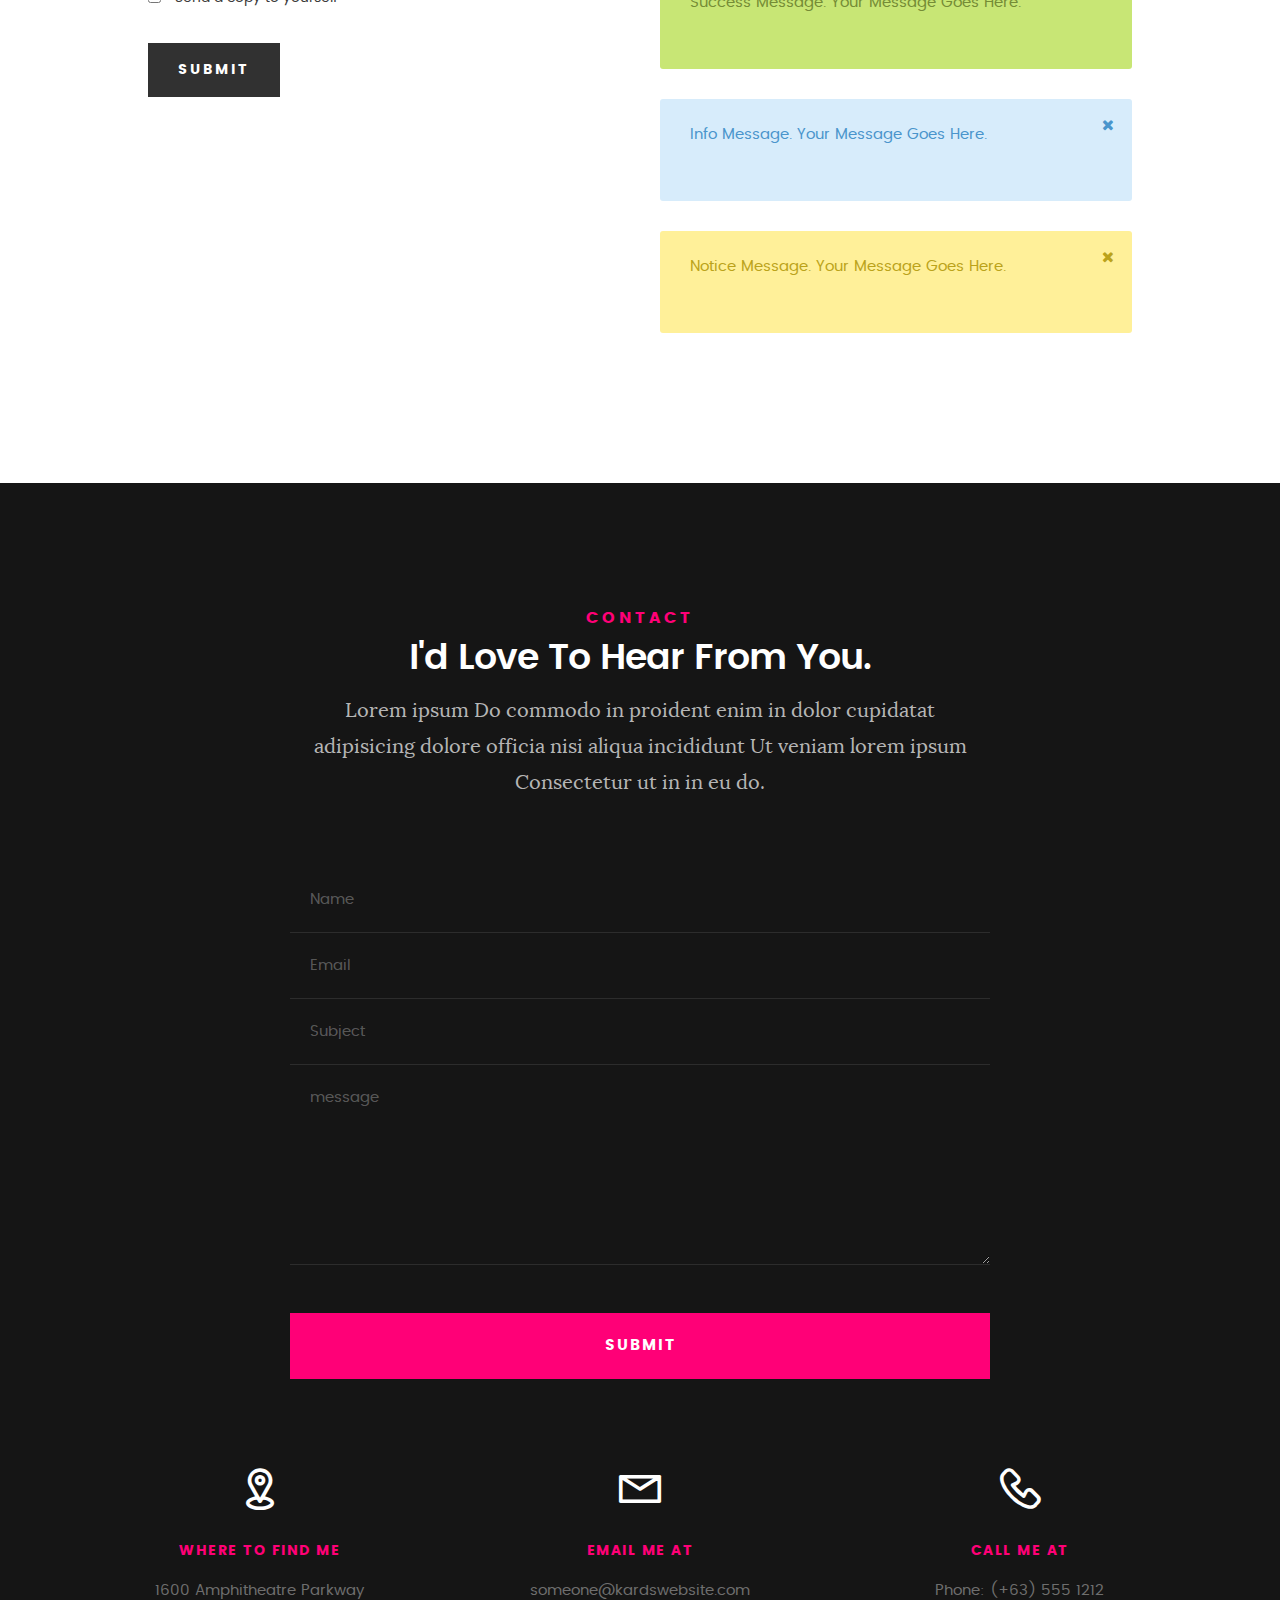
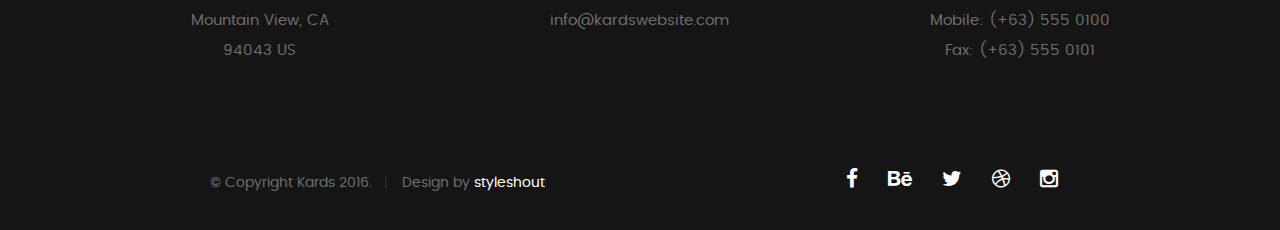
<file: styles.html>
<!DOCTYPE html>
<!--[if IE 8 ]><html class="no-js oldie ie8" lang="en"> <![endif]-->
<!--[if IE 9 ]><html class="no-js oldie ie9" lang="en"> <![endif]-->
<!--[if (gte IE 9)|!(IE)]><!--><html class="no-js" lang="en"> <!--<![endif]-->
<head>

   <!--- basic page needs
   ================================================== -->
   <meta charset="utf-8">
	<title>Style Demo - Kards</title>
	<meta name="description" content="">  
	<meta name="author" content="">

   <!-- mobile specific metas
   ================================================== -->
	<meta name="viewport" content="width=device-width, initial-scale=1, maximum-scale=1">

 	<!-- CSS
   ================================================== -->
   <link rel="stylesheet" href="css/base.css">  
   <link rel="stylesheet" href="css/main.css">
   <link rel="stylesheet" href="css/vendor.css">

   <style type="text/css" media="screen">

   	#styles { 
   		background: white;
   		padding-top: 12rem;
   		padding-bottom: 12rem;
   	}
   	#styles .row {
   		max-width: 1024px;
     	}
     	#styles .section-intro {
   		max-width: 800px;
     	}
      	
   </style>       

   <!-- script
   ================================================== -->
	<script src="js/modernizr.js"></script>
	<script src="js/pace.min.js"></script>

   <!-- favicons
	================================================== -->
	<link rel="icon" type="image/png" href="favicon.png">

</head>

<body id="top">

	<!-- header 
   ================================================== -->
   <header>   	
   	<div class="row">

   		<div class="top-bar">
   			<a class="menu-toggle" href="#"><span>Menu</span></a>

	   		<div class="logo">
		         <a href="index.html">Anchumol</a>
		      </div>		      

		   	<nav id="main-nav-wrap">
					<ul class="main-navigation">
						<li><a href="index.html#intro" title="">Home</a></li>
						<li><a href="index.html#about" title="">About</a></li>
						<li><a href="index.html#resume" title="">Resume</a></li>
						<li><a href="index.html#services" title="">Services</a></li>					
					
						<li><a href="styles.html" title="">Style Demo</a></li>				
					</ul>
				</nav>    		
   		</div> <!-- /top-bar --> 
   		
   	</div> <!-- /row --> 		
   </header> <!-- /header -->

	<!-- intro section
   ================================================== -->
   <section id="intro">   

   	<div class="intro-overlay"></div>	

   	<div class="intro-content">
   		<div class="row">

   			<div class="col-twelve">

	   			<h5>Hello, World.</h5>
	   			<h1>I'm Anchumol</h1>

	   			<p class="intro-position">
	   				<span>Front-end Developer</span>
	   				<span>UI/UX Designer</span> 
	   			</p>

	   			<a class="button stroke smoothscroll" href="#about" title="">More About Me</a>

	   		</div>  
   			
   		</div>   		 		
   	</div> <!-- /intro-content --> 

   	<ul class="intro-social">        
         <li><a href="#"><i class="fa fa-facebook"></i></a></li>
         <li><a href="#"><i class="fa fa-instagram"></i></a></li>
      </ul> <!-- /intro-social -->      	

   </section> <!-- /intro -->


   <!-- Style Demo
   ================================================== -->
   <section id="styles">

   	<div class="row section-intro">

   		<div class="col-twelve">

   			<h1>Style Guide.</h1>

   			<p class="lead">Lorem ipsum Officia elit ad tempor dolore est ex incididunt incididunt occaecat culpa deserunt sunt labore in cillum ullamco magna in Excepteur consequat in reprehenderit proident mollit incididunt officia commodo.
   			Duis ea officia sed dolor pariatur enim dolore dolore quis incididunt nulla exercitation commodo veniam et ea incididunt.</p>   			

   		</div>

     	</div> <!-- /row -->

     	<div class="row">

     		<div class="col-six tab-full">

		      <h3>Paragraph and Image</h3>

		      <p><a href="#"><img width="120" height="120" class="pull-left" alt="sample-image" src="images/sample-image.jpg"></a>
		  		Lorem ipsum dolor sit amet, consectetuer adipiscing elit. Donec libero. Suspendisse bibendum.
		  		Cras id urna. Morbi tincidunt, orci ac convallis aliquam, lectus turpis varius lorem, eu
		  		posuere nunc justo tempus leo. Donec mattis, purus nec placerat bibendum, dui pede condimentum
		  		odio, ac blandit ante orci ut diam. Cras fringilla magna. Phasellus suscipit, leo a pharetra
		  		condimentum, lorem tellus eleifend magna, eget fringilla velit magna id neque.
		  		posuere nunc justo tempus leo. </p>

		  		<p>
		  		Lorem ipsum dolor sit amet, consectetuer adipiscing elit. Donec libero. Suspendisse bibendum.
		  		Cras id urna. Morbi tincidunt, orci ac convallis aliquam, lectus turpis varius lorem, eu
		  		posuere nunc justo tempus leo. Donec mattis, purus nec placerat bibendum, dui pede condimentum
		  		odio, ac blandit ante orci ut diam.	
 			   </p>

            <p>A <a href="#">link</a>,
  			   <abbr title="this really isn't a very good description">abbreviation</abbr>,
  			   <strong>strong text</strong>,
            <em>em text</em>,
  			   <del>deleted text</del>, and
            <mark>this is a mark text.</mark>
            <code>.code</code>
          	</p>

         </div>

         <div class="col-six tab-full">

            <h3>Drop Caps</h3>

	         <p class="drop-cap">Far far away, behind the word mountains, far from the countries Vokalia and Consonantia,
	         there live the blind texts. Separated they live in Bookmarksgrove right at the coast of the
	         Semantics, a large language ocean. A small river named Duden flows by their place and supplies it with the necessary regelialia. Morbi tincidunt, orci ac convallis aliquam, lectus turpis varius lorem, eu	posuere nunc justo tempus leo. Donec mattis, purus nec placerat bibendum, dui pede condimentum odio, ac blandit ante orci ut diam. Cras fringilla magna. Phasellus suscipit, leo a pharetra condimentum, lorem tellus eleifend magna, eget fringilla velit magna id neque.
		  		</p>

		      <h3>Small Print</h3>

		      <p>Buy one widget, get one free!
		  		<small>(While supplies last. Offer expires on the vernal equinox. Not valid in Ohio.)</small>
		  		</p>

		   </div>	         

		</div> <!-- /row -->

		<div class="row">

		  	<div class="col-six tab-full">

		      <h3>Pull Quotes</h3>

		      <aside class="pull-quote">
				   <blockquote>
					   <p>It is a paradisematic country, in which roasted parts of
		            sentences fly into your mouth. Even the all-powerful Pointing has no control about the blind
		            texts it is an almost unorthographic life One day however a small line of blind text by the name
		            of Lorem Ipsum decided to leave for the far World of Grammar.</p>
					</blockquote>
				</aside>

		   </div>

		   <div class="col-six tab-full">

		      <h3>Block Quotes</h3>

		      <blockquote cite="http://where-i-got-my-info-from.com">
				   <p>Your work is going to fill a large part of your life, and the only way to be truly satisfied is
		         to do what you believe is great work. And the only way to do great work is to love what you do.
		         If you haven't found it yet, keep looking. Don't settle. As with all matters of the heart, you'll know when you find it.
		         </p>
		
					<cite>
					   <a href="#">Steve Jobs</a>
					</cite>
			   </blockquote>

		      <blockquote>
		         <p>Good design is as little design as possible.</p>
		         <cite>Dieter Rams</cite>
		      </blockquote>

		   </div>

		</div> <!-- /row -->

		<div class="row half-bottom">

		 	<div class="col-six tab-full">

		      <h3>Example Lists</h3>

		      <ol>
				   <li>Here is an example</li>
				   <li>of an ordered list.</li>
				   <li>A parent list item.
				   	<ul>
				   		<li>one</li>
				   		<li>two</li>
				   		<li>three</li>
				   	</ul>
				   </li>
				   <li>A list item.</li>
			   </ol>

		      <ul class="disc">
				   <li>Here is an example</li>
				   <li>of an unordered list.</li>
			   </ul>	

			   <h3>Definition Lists</h3>	            

		      <h5>a) Multi-line Definitions (default)</h5>

		      <dl>
				   <dt><strong>This is a term</strong></dt>
				      <dd>this is the definition of that term, which both live in a <code>dl</code>.</dd>
				   <dt><strong>Another Term</strong></dt>
				      <dd>And it gets a definition too, which is this line</dd>
				      <dd>This is a 2<sup>nd</sup> definition for a single term. A <code>dt</code> may be followed by multiple <code>dd</code>s.</dd>
			   </dl>

		   </div>

		   <div class="col-six tab-full">		                  

		      <h3>Headers</h3>

		      <h1>H1 Heading</h1>
		      <h2>H2 Heading</h2>
		      <h3>H3 Heading</h3>
		      <h4>H4 Heading</h4>
		      <h5>H5 Heading</h5>
		      <h6>H6 Heading</h6>

		      <h3>Buttons</h3>

		    	<p>
		     		<a class="button button-primary full-width" href="#">Primary Button</a>
		     		<a class="button full-width" href="#">Default Button</a>
		     		<a class="button stroke full-width" href="#">Stroke Button</a>
		     	</p>

		   </div>

		</div> <!-- /row -->

		<div class="row">

		   <div class="col-twelve">

		    	<h3>Stats Tabs</h3>

		      <ul class="stats-tabs">
				   <li><a href="#">1,234 <em>Sasuke</em></a></li>
				   <li><a href="#">567 <em>Hinata</em></a></li>
				   <li><a href="#">23,456 <em>Naruto</em></a></li>
				   <li><a href="#">3,456 <em>Kiba</em></a></li>
				   <li><a href="#">456 <em>Shikamaru</em></a></li>
				   <li><a href="#">26 <em>Sakura</em></a></li>
				</ul>	      		

		   </div>	      	

		</div> <!-- /row -->

		<div class="row half-bottom">

      	<div class="col-six tab-full">

      		<h3>Responsive Image</h3>

      		<p><img src="images/portfolio/modals/m-lighthouse.jpg"></p>

      	</div>

      	<div class="col-six tab-full">

      		<h3>Responsive video</h3>

      		<div class="fluid-video-wrapper">
                  <iframe src="http://player.vimeo.com/video/14592941?title=0&amp;byline=0&amp;portrait=0&amp;color=F64B39" width="500" height="281" frameborder="0" webkitallowfullscreen mozallowfullscreen allowfullscreen></iframe> 
            </div>

      	</div>
      	
      </div> <!-- /row -->

      <div class="row add-bottom">

      	<div class="col-twelve">

      		<h3>Tables</h3>
      		<p>Be sure to use properly formed table markup with <code>&lt;thead&gt;</code> and <code>&lt;tbody&gt;</code> when building a <code>table</code>.</p>

      		<div class="table-responsive">

      			<table>
					  <thead>
					    <tr>
					      <th>Name</th>
					      <th>Age</th>
					      <th>Sex</th>
					      <th>Location</th>					    
					    </tr>
					  </thead>
					  <tbody>
					    <tr>
					      <td>Naruto Uzumaki</td>
					      <td>16</td>
					      <td>Male</td>
					      <td>Konoha</td>					    
					    </tr>
					    <tr>
					      <td>Sakura Haruno</td>
					      <td>16</td>
					      <td>Female</td>
					      <td>Konoha</td>			    
					    </tr>
					  </tbody>
					</table>

      		</div>     		

      	</div>
      	
      </div> <!--row -->

      <div class="row">

		   <div class="col-six tab-full">

		      <h3>Form Styles</h3>

		         <form>
			        	<div>
			         	<label for="sampleInput">Your email</label>
			         	<input class="full-width" type="email" placeholder="test@mailbox.com" id="sampleInput">
			         </div>
			         <div>
			         	<label for="sampleRecipientInput">Reason for contacting</label>
			         	<div class="ss-custom-select">
			         		<select class="full-width" id="sampleRecipientInput">
				           		<option value="Option 1">Questions</option>
				           		<option value="Option 2">Report</option>
				           		<option value="Option 3">Others</option>
				         	</select>
			         	</div>			         	
			         </div>
			       
			       	<label for="exampleMessage">Message</label>
			       	<textarea class="full-width" placeholder="Your message" id="exampleMessage"></textarea>

			        	<label class="add-bottom">
			           	<input type="checkbox">			            
			           	<span class="label-text">Send a copy to yourself</span>
			        	</label>
			       
			        	<input class="button-primary" type="submit" value="Submit">

			      </form>	            

		      </div>

		      <div class="col-six tab-full">

		      		<h3>Skill Bars</h3>

		      		<ul class="skill-bars">
						   <li>
						   	<div class="progress percent90"><span>90%</span></div>
						   	<strong>HTML5</strong>
						   </li>
						   <li>
						   	<div class="progress percent85"><span>85%</span></div>
						   	<strong>CSS3</strong>
						   </li>
						   <li>
						   	<div class="progress percent70"><span>70%</span></div>
						   	<strong>JQuery</strong>
						   </li>
						   <li>
						   	<div class="progress percent95"><span>95%</span></div>
						   	<strong>PHP</strong>
						   </li>
						   <li>

						   	<div class="progress percent75"><span>75%</span></div>
						   	<strong>Wordpress</strong>
						   </li>
		      
						</ul> <!-- /skill-bars -->

			        
			        <h3>Alert Boxes</h3> 
			        
			        <div class="alert-box ss-error hideit">
				        <p>Error Message. Your Message Goes Here.</p>
				        <i class="fa fa-times close"></i>
			        </div><!-- /error -->
			        
			        <div class="alert-box ss-success hideit">
				        <p>Success Message. Your Message Goes Here.</p>
				        <i class="fa fa-times close"></i>
			        </div><!-- /success -->
			        
			        <div class="alert-box ss-info hideit">
				         <p>Info Message. Your Message Goes Here.</p>
				        <i class="fa fa-times close"></i>
			        </div><!-- /info -->
			        
			        <div class="alert-box ss-notice hideit">
				        <p>Notice Message. Your Message Goes Here.</p>
				        <i class="fa fa-times close"></i>
			        </div><!-- /notice -->
			        
			  </div>	         

		</div> <!-- /row -->
		   	
   </section> <!--styles -->	

	
   <!-- contact
   ================================================== -->
	<section id="contact">

		<div class="row section-intro">
   		<div class="col-twelve">

   			<h5>Contact</h5>
   			<h1>I'd Love To Hear From You.</h1>

   			<p class="lead">Lorem ipsum Do commodo in proident enim in dolor cupidatat adipisicing dolore officia nisi aliqua incididunt Ut veniam lorem ipsum Consectetur ut in in eu do.</p>

   		</div> 
   	</div> <!-- /section-intro -->

   	<div class="row contact-form">

   		<div class="col-twelve">

            <!-- form -->
            <form name="contactForm" id="contactForm" method="post" action="">
      			<fieldset>

                  <div class="form-field">
 						   <input name="contactName" type="text" id="contactName" placeholder="Name" value="" minlength="2" required="">
                  </div>
                  <div class="form-field">
	      			   <input name="contactEmail" type="email" id="contactEmail" placeholder="Email" value="" required="">
	               </div>
                  <div class="form-field">
	     				   <input name="contactSubject" type="text" id="contactSubject" placeholder="Subject" value="">
	               </div>                       
                  <div class="form-field">
	                 	<textarea name="contactMessage" id="contactMessage" placeholder="message" rows="10" cols="50" required=""></textarea>
	               </div>                      
                 <div class="form-field">
                     <button class="submitform">Submit</button>
                     <div id="submit-loader">
                        <div class="text-loader">Sending...</div>                             
       				      <div class="s-loader">
								  	<div class="bounce1"></div>
								  	<div class="bounce2"></div>
								  	<div class="bounce3"></div>
								</div>
							</div>
                  </div>

      			</fieldset>
      		</form> <!-- Form End -->

            <!-- contact-warning -->
            <div id="message-warning"></div>            
            <!-- contact-success -->
      		<div id="message-success">
               <i class="fa fa-check"></i>Your message was sent, thank you!<br>
      		</div>

         </div> <!-- /col-twelve -->
   		
   	</div> <!-- /contact-form -->

   	<div class="row contact-info">

   		<div class="col-four tab-full">

   			<div class="icon">
   				<i class="icon-pin"></i>
   			</div>

   			<h5>Where to find me</h5>

   			<p>
            1600 Amphitheatre Parkway<br>
            Mountain View, CA<br>
            94043 US
            </p>

   		</div>

   		<div class="col-four tab-full collapse">

   			<div class="icon">
   				<i class="icon-mail"></i>
   			</div>

   			<h5>Email Me At</h5>

   			<p>someone@kardswebsite.com<br>
			   	info@kardswebsite.com			     
			   </p>

   		</div>

   		<div class="col-four tab-full">

   			<div class="icon">
   				<i class="icon-phone"></i>
   			</div>

   			<h5>Call Me At</h5>

   			<p>Phone: (+63) 555 1212<br>
			   	Mobile: (+63) 555 0100<br>
			     	Fax: (+63) 555 0101
			   </p>

   		</div>
   		
   	</div> <!-- /contact-info -->
		
	</section> <!-- /contact -->


   <!-- footer
   ================================================== -->

   <footer>
     	<div class="row">

     		<div class="col-six tab-full pull-right social">

     			<ul class="footer-social">        
			      <li><a href="#"><i class="fa fa-facebook"></i></a></li>
			      <li><a href="#"><i class="fa fa-behance"></i></a></li>
			      <li><a href="#"><i class="fa fa-twitter"></i></a></li>
			      <li><a href="#"><i class="fa fa-dribbble"></i></a></li>
			      <li><a href="#"><i class="fa fa-instagram"></i></a></li>
			   </ul> 
	      		
	      </div>

      	<div class="col-six tab-full">
	      	<div class="copyright">
		        	<span>© Copyright Kards 2016.</span> 
		        	<span>Design by <a href="http://www.styleshout.com/">styleshout</a></span>	         	
		         </div>		                  
	      	</div>

	      	<div id="go-top">
		         <a class="smoothscroll" title="Back to Top" href="#top"><i class="fa fa-long-arrow-up"></i></a>
		      </div>

      	</div> <!-- /row -->     	
   </footer>    

   <div id="preloader"> 
    	<div id="loader"></div>
   </div> 

   <!-- Java Script
   ================================================== --> 
   <script src="js/jquery-2.1.3.min.js"></script>
   <script src="js/plugins.js"></script>
   <script src="js/main.js"></script>

</body>

</html>
</file>
<file: css/base.css>
/**
 * =================================================================== 
 *
 *  Kards v1.0 Base Stylesheet
 *  url: styleshout.com
 *  03-01-2016
 *  ------------------------------------------------------------------
 *  TOC:
 *  01. reset
 *  02. basic/base setup styles
 *  03. grid
 *  04. MISC
 *
 * =================================================================== 
 */

/** 
 * ===================================================================
 * 01. reset - normalize.css v3.0.2 | MIT License | git.io/normalize
 *
 * ------------------------------------------------------------------- 
 */
html {
	font-family: sans-serif;
	-ms-text-size-adjust: 100%;
	-webkit-text-size-adjust: 100%;
}

body {
	margin: 0;
}

article,
aside,
details,
figcaption,
figure,
footer,
header,
hgroup,
main,
menu,
nav,
section,
summary {
	display: block;
}

audio,
canvas,
progress,
video {
	display: inline-block;
	vertical-align: baseline;
}

audio:not([controls]) {
	display: none;
	height: 0;
}

[hidden],
template {
	display: none;
}

a {
	background: transparent;
}

a:active,
a:hover {
	outline: 0;
}

abbr[title] {
	border-bottom: 1px dotted;
}

b,
strong {
	font-weight: bold;
}

dfn {
	font-style: italic;
}

h1 {
	font-size: 2em;
	margin: 0.67em 0;
}

mark {
	background: #ff0;
	color: #000;
}

small {
	font-size: 80%;
}

sub,
sup {
	font-size: 75%;
	line-height: 0;
	position: relative;
	vertical-align: baseline;
}

sup {
	top: -0.5em;
}

sub {
	bottom: -0.25em;
}

img {
	border: 0;
}

svg:not(:root) {
	overflow: hidden;
}

figure {
	margin: 1em 40px;
}

hr {
	-moz-box-sizing: content-box;
	box-sizing: content-box;
	height: 0;
}

pre {
	overflow: auto;
}

code,
kbd,
pre,
samp {
	font-family: monospace, monospace;
	font-size: 1em;
}

button,
input,
optgroup,
select,
textarea {
	color: inherit;
	font: inherit;
	margin: 0;
}

button {
	overflow: visible;
}

button,
select {
	text-transform: none;
}

button,
html input[type="button"],
input[type="reset"],
input[type="submit"] {
	-webkit-appearance: button;
	cursor: pointer;
}

button[disabled],
html input[disabled] {
	cursor: default;
}

button::-moz-focus-inner,
input::-moz-focus-inner {
	border: 0;
	padding: 0;
}

input {
	line-height: normal;
}

input[type="checkbox"],
input[type="radio"] {
	box-sizing: border-box;
	padding: 0;
}

input[type="number"]::-webkit-inner-spin-button,
input[type="number"]::-webkit-outer-spin-button {
	height: auto;
}

input[type="search"] {
	-webkit-appearance: textfield;
	-moz-box-sizing: content-box;
	-webkit-box-sizing: content-box;
	box-sizing: content-box;
}

input[type="search"]::-webkit-search-cancel-button,
input[type="search"]::-webkit-search-decoration {
	-webkit-appearance: none;
}

fieldset {
	border: 1px solid #c0c0c0;
	margin: 0 2px;
	padding: 0.35em 0.625em 0.75em;
}

legend {
	border: 0;
	padding: 0;
}

textarea {
	overflow: auto;
}

optgroup {
	font-weight: bold;
}

table {
	border-collapse: collapse;
	border-spacing: 0;
}

td,
th {
	padding: 0;
}

/** 
 * ===================================================================
 * 02. basic/base setup styles - (_basic.scss)
 *
 * ------------------------------------------------------------------- 
 */
html {
	font-size: 62.5%;
	box-sizing: border-box;
}

*,
*::before,
*::after {
	box-sizing: inherit;
}

body {
	font-weight: normal;
	line-height: 1;
	text-rendering: optimizeLegibility;
	word-wrap: break-word;
	-webkit-overflow-scrolling: touch;
	-webkit-text-size-adjust: none;
}

body,
input,
button {
	-moz-osx-font-smoothing: grayscale;
	-webkit-font-smoothing: antialiased;
}

/**
 * Media - (_basic.scss)
 * ------------------------------------------------------------------- 
 */
img,
video {
	max-width: 100%;
	height: auto;
}

/**
 * Typography resets - (_basic.scss)
 * ------------------------------------------------------------------- 
 */
div,
dl,
dt,
dd,
ul,
ol,
li,
h1,
h2,
h3,
h4,
h5,
h6,
pre,
form,
p,
blockquote,
th,
td {
	margin: 0;
	padding: 0;
}

h1,
h2,
h3,
h4,
h5,
h6 {
	-webkit-font-variant-ligatures: common-ligatures;
	-moz-font-variant-ligatures: common-ligatures;
	font-variant-ligatures: common-ligatures;
	text-rendering: optimizeLegibility;
}

em,
i {
	font-style: italic;
	line-height: inherit;
}

strong,
b {
	font-weight: bold;
	line-height: inherit;
}

small {
	font-size: 60%;
	line-height: inherit;
}

ol,
ul {
	list-style: none;
}

li {
	display: block;
}

/**
 * links - (_basic.scss)
 * ------------------------------------------------------------------- 
 */
a {
	text-decoration: none;
	line-height: inherit;
}

a img {
	border: none;
}

/**
 * inputs - (_basic.scss)
 * ------------------------------------------------------------------- 
 */
fieldset {
	margin: 0;
	padding: 0;
}

input[type="email"],
input[type="number"],
input[type="search"],
input[type="text"],
input[type="tel"],
input[type="url"],
input[type="password"],
textarea {
	-webkit-appearance: none;
	-moz-appearance: none;
	-ms-appearance: none;
	-o-appearance: none;
	appearance: none;
}

/** 
 * ===================================================================
 * 03. grid - (_grid.scss)
 *
 * ------------------------------------------------------------------- 
 */
.row {
	width: 94%;
	max-width: 1140px;
	margin: 0 auto;
}

.row:before,
.row:after {
	content: "";
	display: table;
}

.row:after {
	clear: both;
}

.row .row {
	width: auto;
	max-width: none;
	margin-left: -20px;
	margin-right: -20px;
}

[class*="col-"],
.bgrid {
	float: left;
}

[class*="col-"] + [class*="col-"].end {
	float: right;
}

[class*="col-"] {
	padding: 0 20px;
}

.col-one {
	width: 8.33333%;
}

.col-two,
.col-1-6 {
	width: 16.66667%;
}

.col-three,
.col-1-4 {
	width: 25%;
}

.col-four,
.col-1-3 {
	width: 33.33333%;
}

.col-five {
	width: 41.66667%;
}

.col-six,
.col-1-2 {
	width: 50%;
}

.col-seven {
	width: 58.33333%;
}

.col-eight,
.col-2-3 {
	width: 66.66667%;
}

.col-nine,
.col-3-4 {
	width: 75%;
}

.col-ten,
.col-5-6 {
	width: 83.33333%;
}

.col-eleven {
	width: 91.66667%;
}

.col-twelve,
.col-full {
	width: 100%;
}

/**
 * small screens - (_grid.scss)
 * --------------------------------------------------------------- 
 */
@media screen and (max-width:1024px) {
	.row .row {
		margin-left: -18px;
		margin-right: -18px;
	}

	[class*="col-"] {
		padding: 0 18px;
	}

}

/**
 * tablets - (_grid.scss)
 * --------------------------------------------------------------- 
 */
@media screen and (max-width:768px) {
	.row {
		width: auto;
		padding-left: 30px;
		padding-right: 30px;
	}

	.row .row {
		padding-left: 0;
		padding-right: 0;
		margin-left: -15px;
		margin-right: -15px;
	}

	[class*="col-"] {
		padding: 0 15px;
	}

	.tab-1-4 {
		width: 25%;
	}

	.tab-1-3 {
		width: 33.33333%;
	}

	.tab-1-2 {
		width: 50%;
	}

	.tab-2-3 {
		width: 66.66667%;
	}

	.tab-3-4 {
		width: 75%;
	}

	.tab-full {
		width: 100%;
	}

}

/**
 * large mobile devices - (_grid.scss)
 * --------------------------------------------------------------- 
 */
@media screen and (max-width:600px) {
	.row {
		padding-left: 25px;
		padding-right: 25px;
	}

	.row .row {
		margin-left: -10px;
		margin-right: -10px;
	}

	[class*="col-"] {
		padding: 0 10px;
	}

	.mob-1-4 {
		width: 25%;
	}

	.mob-1-2 {
		width: 50%;
	}

	.mob-3-4 {
		width: 75%;
	}

	.mob-full {
		width: 100%;
	}

}

/**
 * small mobile devices - (_grid.scss)
 * --------------------------------------------------------------- 
 */
@media screen and (max-width:400px) {
	.row .row {
		padding-left: 0;
		padding-right: 0;
		margin-left: 0;
		margin-right: 0;
	}

	[class*="col-"] {
		width: 100% !important;
		float: none !important;
		clear: both !important;
		margin-left: 0;
		margin-right: 0;
		padding: 0;
	}

	[class*="col-"] + [class*="col-"].end {
		float: none;
	}

}

/** 
 * ===================================================================
 * block grids - (_grid.scss)
 *
 * ------------------------------------------------------------------- 
 */
[class*="block-"]:before,
[class*="block-"]:after {
	content: "";
	display: table;
}

[class*="block-"]:after {
	clear: both;
}

.block-1-6 .bgrid {
	width: 16.66667%;
}

.block-1-4 .bgrid {
	width: 25%;
}

.block-1-3 .bgrid {
	width: 33.33333%;
}

.block-1-2 .bgrid {
	width: 50%;
}

/**
 * Clearing for block grid columns. Allow columns with 
 * different heights to align properly.
 */
.block-1-6 .bgrid:nth-child(6n+1),
.block-1-4 .bgrid:nth-child(4n+1),
.block-1-3 .bgrid:nth-child(3n+1),
.block-1-2 .bgrid:nth-child(2n+1) {
	clear: both;
}

/**
 * small screens - (_grid.scss)
 * --------------------------------------------------------------- 
 */
@media screen and (max-width:1024px) {
	.block-s-1-6 .bgrid {
		width: 16.66667%;
	}

	.block-s-1-4 .bgrid {
		width: 25%;
	}

	.block-s-1-3 .bgrid {
		width: 33.33333%;
	}

	.block-s-1-2 .bgrid {
		width: 50%;
	}

	.block-s-full .bgrid {
		width: 100%;
		clear: both;
	}

	[class*="block-s-"] .bgrid:nth-child(n) {
		clear: none;
	}

	.block-s-1-6 .bgrid:nth-child(6n+1),
	.block-s-1-4 .bgrid:nth-child(4n+1),
	.block-s-1-3 .bgrid:nth-child(3n+1),
	.block-s-1-2 .bgrid:nth-child(2n+1) {
		clear: both;
	}

}

/**
 * tablets - (_grid.scss)
 * --------------------------------------------------------------- 
 */
@media screen and (max-width:768px) {
	.block-tab-1-6 .bgrid {
		width: 16.66667%;
	}

	.block-tab-1-4 .bgrid {
		width: 25%;
	}

	.block-tab-1-3 .bgrid {
		width: 33.33333%;
	}

	.block-tab-1-2 .bgrid {
		width: 50%;
	}

	.block-tab-full .bgrid {
		width: 100%;
		clear: both;
	}

	[class*="block-tab-"] .bgrid:nth-child(n) {
		clear: none;
	}

	.block-tab-1-6 .bgrid:nth-child(6n+1),
	.block-tab-1-4 .bgrid:nth-child(4n+1),
	.block-tab-1-3 .bgrid:nth-child(3n+1),
	.block-tab-1-2 .bgrid:nth-child(2n+1) {
		clear: both;
	}

}

/**
 * large mobile devices - (_grid.scss)
 * --------------------------------------------------------------- 
 */
@media screen and (max-width:600px) {
	.block-mob-1-6 .bgrid {
		width: 16.66667%;
	}

	.block-mob-1-4 .bgrid {
		width: 25%;
	}

	.block-mob-1-3 .bgrid {
		width: 33.33333%;
	}

	.block-mob-1-2 .bgrid {
		width: 50%;
	}

	.block-mob-full .bgrid {
		width: 100%;
		clear: both;
	}

	[class*="block-mob-"] .bgrid:nth-child(n) {
		clear: none;
	}

	.block-mob-1-6 .bgrid:nth-child(6n+1),
	.block-mob-1-4 .bgrid:nth-child(4n+1),
	.block-mob-1-3 .bgrid:nth-child(3n+1),
	.block-mob-1-2 .bgrid:nth-child(2n+1) {
		clear: both;
	}

}

/**
 * stack on small mobile devices - (_grid.scss)
 * --------------------------------------------------------------- 
 */
@media screen and (max-width:400px) {
	.stack .bgrid {
		width: 100% !important;
		float: none !important;
		clear: both !important;
		margin-left: 0;
		margin-right: 0;
	}

}

/** 
 * ===================================================================
 * 04. MISC  - (_grid.scss)
 *
 * ------------------------------------------------------------------- 
 */

/**
 * Clearing - (http://nicolasgallagher.com/micro-clearfix-hack/
 */
.group:before,
.group:after {
	content: "";
	display: table;
}

.group:after {
	clear: both;
}

/**
 * Misc Helper Styles 
 */
.hide {
	display: none;
}

.invisible {
	visibility: hidden;
}

.antialiased {
	-webkit-font-smoothing: antialiased;
	-moz-osx-font-smoothing: grayscale;
}

.remove-bottom {
	margin-bottom: 0;
}

.half-bottom {
	margin-bottom: 1.5rem !important;
}

.add-bottom {
	margin-bottom: 3rem !important;
}

.no-border {
	border: none;
}

.full-width {
	width: 100%;
}

.text-center {
	text-align: center;
}

.text-left {
	text-align: left;
}

.text-right {
	text-align: right;
}

.pull-left {
	float: left;
}

.pull-right {
	float: right;
}

.align-center {
	margin-left: auto;
	margin-right: auto;
	text-align: center;
}

/*# sourceMappingURL=base.css.map */
</file>
<file: css/main.css>
/**
 * =================================================================== 
 *
 *  Kards v1.0 Main Stylesheet
 *  url: styleshout.com
 *  03-01-2016
 *  ------------------------------------------------------------------
 *  TOC:
 *  01. webfonts and iconfonts
 *  02. base style overrides
 *  03. typography & general theme styles
 *  04. preloader
 *  05. forms
 *  06. buttons 
 *  07. other components
 *  08. common styles
 *  09. header styles
 *  10. intro
 *  11. about
 *  12. resume
 *  13. portfolio
 *  14. call-to-action section
 *  15. services
 *  16. stats
 *  17. contact
 *  18. footer
 *
 * =================================================================== 
 */


/** 
 * ===================================================================
 * 01. webfonts and iconfonts - (_document-setup.scss)
 *
 * ------------------------------------------------------------------- 
 */
@import url("fonts.css");
@import url("font-awesome/css/font-awesome.min.css");
@import url("micons/micons.css");


/** 
 * ===================================================================
 * 02. base style overrides - (_document-setup.scss)
 *
 * ------------------------------------------------------------------- 
 */
html {
	font-size: 10px;
}

@media only screen and (max-width:1024px) {
	html {
		font-size: 9.411764705882353px;
	}
}
@media only screen and (max-width:768px) {
	html {
		font-size: 10px;
	}
}
@media only screen and (max-width:400px) {
	html {
		font-size: 9.411764705882353px;
	}
}

html, body {
	height: 100%;
}
body {
	background: #151515;
	font-family: "lora-regular", serif;
	font-size: 1.7rem;
	line-height: 3rem;
	color: #6e6e6e;
}

/**
 * links - (_document-setup.scss)
 * -------------------------------------------------------------------
 */
a, a:visited {
	color: #000000;
	-moz-transition: all 0.3s ease-in-out;
	-o-transition: all 0.3s ease-in-out;
	-webkit-transition: all 0.3s ease-in-out;
	-ms-transition: all 0.3s ease-in-out;
	transition: all 0.3s ease-in-out;
}
a:hover, a:focus, a:active {
	color: #FF0077;
	outline: 0;
}

/** 
 * ===================================================================
 * 03. typography & general theme styles - (_document-setup.scss)
 *
 * ------------------------------------------------------------------- 
 */
h1, h2, h3, h4, h5, h6, .h01, .h02, .h03, .h04, .h05, .h06 {
	font-family: "poppins-semibold", sans-serif;
	color: #313131;
	font-style: normal;
	text-rendering: optimizeLegibility;
	margin-bottom: 2.1rem;
}
h3, .h03, h4, .h04 {
	margin-bottom: 1.8rem;
}
h5, .h05, h6, .h06 {
	font-family: "poppins-bold";
	margin-bottom: 1.2rem;
}
h1, .h01 {
	font-size: 3.1rem;
	line-height: 1.355;
	letter-spacing: -.1rem;
}
@media only screen and (max-width:600px) {
	h1, .h01 {
		font-size: 2.6rem;
		letter-spacing: -.07rem;
	}
}
h2, .h02 {
	font-size: 2.4rem;
	line-height: 1.25;
}
h3, .h03 {
	font-size: 2rem;
	line-height: 1.5;
}
h4, .h04 {
	font-size: 1.7rem;
	line-height: 1.765;
}
h5, .h05 {
	font-size: 1.4rem;
	line-height: 1.714;
	text-transform: uppercase;
	letter-spacing: .15rem;
}
h6, .h06 {
	font-size: 1.3rem;
	line-height: 1.846;
	text-transform: uppercase;
	letter-spacing: .15rem;
}
p img {
	margin: 0;
}
p.lead {
	font-family: "lora-regular", serif;
	font-size: 2rem;
	line-height: 1.8;
	color: #888888;
}
@media only screen and (max-width:768px) {
	p.lead {
		font-size: 1.7rem;
	}
}
em, i, strong, b {
	font-size: 1.7rem;
	line-height: 3rem;
	font-style: normal;
	font-weight: normal;
}
em, i {
	font-family: "lora-italic", serif;
}
strong, b {
	font-family: "lora-bold", serif;
}
small {
	font-size: 1.2rem;
	line-height: inherit;
}
blockquote {
	margin: 3rem 0;
	padding-left: 4rem;
	position: relative;
}
blockquote:before {
	content: "\201C";
	font-size: 8rem;
	line-height: 0px;
	margin: 0;
	color: #313131;
	font-family: arial, sans-serif;
	position: absolute;
	top: 3rem;
	left: 0;
}
blockquote p {
	font-family: georgia, serif;
	font-style: italic;
	padding: 0;
	font-size: 1.9rem;
	line-height: 1.737;
}
blockquote cite {
	display: block;
	font-size: 1.3rem;
	font-style: normal;
	line-height: 1.616;
}
blockquote cite:before {
	content: "\2014 \0020";
}
blockquote cite a, blockquote cite a:visited {
	color: #888888;
	border: none;
}
abbr {
	font-family: "poppins-bold", serif;
	font-variant: small-caps;
	text-transform: lowercase;
	letter-spacing: .05rem;
	color: #888888;
}
var, kbd, samp, code, pre {
	font-family: Consolas, "Andale Mono", Courier, "Courier New", monospace;
}
pre {
	padding: 2.4rem 3rem 3rem;
	background: #F1F1F1;
}
code {
	font-size: 1.4rem;
	margin: 0 .2rem;
	padding: .3rem .6rem;
	white-space: nowrap;
	background: #F1F1F1;
	border: 1px solid #E1E1E1;
	border-radius: 3px;
}
pre > code {
	display: block;
	white-space: pre;
	line-height: 2;
	padding: 0;
	margin: 0;
}
pre.prettyprint > code {
	border: none;
}
del {
	text-decoration: line-through;
}
abbr[title], dfn[title] {
	border-bottom: 1px dotted;
	cursor: help;
}
mark {
	background: #FFF49B;
	color: #000;
}
hr {
	border: solid #d2d2d2;
	border-width: 1px 0 0;
	clear: both;
	margin: 2.4rem 0 1.5rem;
	height: 0;
}

/**
 * Lists - (_document-setup.scss)  
 * -------------------------------------------------------------------
 */
ol {
	list-style: decimal;
}
ul {
	list-style: disc;
}
li {
	display: list-item;
}
ol, ul {
	margin-left: 1.7rem;
}
ul li {
	padding-left: .4rem;
}
ul ul, ul ol, ol ol, ol ul {
	margin: .6rem 0 .6rem 1.7rem;
}
ul.disc li {
	display: list-item;
	list-style: none;
	padding: 0 0 0 .8rem;
	position: relative;
}
ul.disc li::before {
	content: "";
	display: inline-block;
	width: 8px;
	height: 8px;
	border-radius: 50%;
	background: #FF0077;
	position: absolute;
	left: -17px;
	top: 11px;
	vertical-align: middle;
}
dt {
	margin: 0;
	color: #FF0077;
}
dd {
	margin: 0 0 0 2rem;
}

/**
 * tables - (_document-setup.scss)  
 * -------------------------------------------------------------------
 */
table {
	border-width: 0;
	width: 100%;
	max-width: 100%;
	font-family: "lora-regular", sans-serif;
}
th, td {
	padding: 1.5rem 3rem;
	text-align: left;
	border-bottom: 1px solid #E8E8E8;
}
th {
	color: #313131;
	font-family: "poppins-bold", sans-serif;
}
td {
	line-height: 1.5;
}
th:first-child, td:first-child {
	padding-left: 0;
}
th:last-child, td:last-child {
	padding-right: 0;
}
.table-responsive {
	overflow-x: auto;
	-webkit-overflow-scrolling: touch;
}

/**
 * Spacing - (_document-setup.scss)  
 * -------------------------------------------------------------------
 */
button, .button {
	margin-bottom: 1.2;
}
fieldset {
	margin-bottom: 1.5rem;
}
input,
textarea,
select,
pre,
blockquote,
figure,
table,
p,
ul,
ol,
dl,
form,
.fluid-video-wrapper,
.ss-custom-select {
	margin-bottom: 3rem;
}

/**
 * floated image - (_document-setup.scss)  
 * -------------------------------------------------------------------
 */
img.pull-right {
	margin: .9rem 0 0 2.4rem;
}
img.pull-left {
	margin: .9rem 2.4rem 0 0;
}

/**
 * block grid paddings - (_document-setup.scss) 
 * -------------------------------------------------------------------
 */
.bgrid {
	padding: 0 20px;
}
@media only screen and (max-width:1024px) {
	.bgrid {
		padding: 0 18px;
	}
}
@media only screen and (max-width:768px) {
	.bgrid {
		padding: 0 15px;
	}
}
@media only screen and (max-width:600px) {
	.bgrid {
		padding: 0 10px;
	}
}
@media only screen and (max-width:400px) {
	.bgrid {
		padding: 0;
	}
}

/**
 * pace.js styles - minimal  - (_document-setup.scss)
 * -------------------------------------------------------------------
 */
.pace {
	-webkit-pointer-events: none;
	pointer-events: none;
	-webkit-user-select: none;
	-moz-user-select: none;
	user-select: none;
}
.pace-inactive {
	display: none;
}
.pace .pace-progress {
	background: #FF0077;
	position: fixed;
	z-index: 900;
	top: 0;
	right: 100%;
	width: 100%;
	height: 6px;
}

/** 
 * ===================================================================
 * 04. preloader - (_preloader-1.scss)
 *
 * ------------------------------------------------------------------- 
 */
#preloader {
	position: fixed;
	top: 0;
	left: 0;
	right: 0;
	bottom: 0;
	background: #151515;
	z-index: 800;
	height: 100%;
	width: 100%;
}
.no-js #preloader, .oldie #preloader {
	display: none;
}
#loader {
	position: absolute;
	left: 50%;
	top: 50%;
	width: 60px;
	height: 60px;
	margin: -30px 0 0 -30px;
	padding: 0;
}
#loader:before {
	content: "";
	border-top: 11px solid rgba(255, 255, 255, 0.1);
	border-right: 11px solid rgba(255, 255, 255, 0.1);
	border-bottom: 11px solid rgba(255, 255, 255, 0.1);
	border-left: 11px solid #FF0077;
	-webkit-animation: load 1.1s infinite linear;
	animation: load 1.1s infinite linear;
	display: block;
	border-radius: 50%;
	width: 60px;
	height: 60px;
}
@-webkit-keyframes load {
	0% {
		-webkit-transform: rotate(0deg);
		transform: rotate(0deg);
	}
	100% {
		-webkit-transform: rotate(360deg);
		transform: rotate(360deg);
	}
}
@keyframes load {
	0% {
		-webkit-transform: rotate(0deg);
		transform: rotate(0deg);
	}
	100% {
		-webkit-transform: rotate(360deg);
		transform: rotate(360deg);
	}
}

/** 
 * ===================================================================
 * 05. forms - (_forms.scss)
 *
 * ------------------------------------------------------------------- 
 */
fieldset {
	border: none;
}
input[type="email"],
input[type="number"],
input[type="search"],
input[type="text"],
input[type="tel"],
input[type="url"],
input[type="password"],
textarea,
select {
	display: block;
	height: 6rem;
	padding: 1.5rem 0;
	border: 0;
	outline: none;
	vertical-align: middle;
	color: #313131;
	font-family: "poppins-regular", sans-serif;
	font-size: 1.5rem;
	line-height: 3rem;
	max-width: 100%;
	background: transparent;
	border-bottom: 1px solid rgba(0, 0, 0, 0.3);
	-moz-transition: all 0.3s ease-in-out;
	-o-transition: all 0.3s ease-in-out;
	-webkit-transition: all 0.3s ease-in-out;
	-ms-transition: all 0.3s ease-in-out;
	transition: all 0.3s ease-in-out;
}
.ss-custom-select {
	position: relative;
	padding: 0;
}
.ss-custom-select select {
	-webkit-appearance: none;
	-moz-appearance: none;
	-ms-appearance: none;
	-o-appearance: none;
	appearance: none;
	text-indent: 0.01px;
	text-overflow: '';
	margin: 0;
	line-height: 3rem;
	vertical-align: middle;
}
.ss-custom-select select option {
	padding-left: 2rem;
	padding-right: 2rem;
}
.ss-custom-select select::-ms-expand {
	display: none;
}
.ss-custom-select::after {
	content: '\f0d7';
	font-family: 'FontAwesome';
	position: absolute;
	top: 50%;
	right: 1.5rem;
	margin-top: -10px;
	bottom: auto;
	width: 20px;
	height: 20px;
	line-height: 20px;
	font-size: 18px;
	text-align: center;
	pointer-events: none;
	color: #252525;
}

/* IE9 and below */
.oldie .ss-custom-select::after {
	display: none;
}
textarea {
	min-height: 25rem;
}
input[type="email"]:focus,
input[type="number"]:focus,
input[type="search"]:focus,
input[type="text"]:focus,
input[type="tel"]:focus,
input[type="url"]:focus,
input[type="password"]:focus,
textarea:focus,
select:focus {
	color: #cc005f;
	border-bottom: 1px solid #FF0077;
}
label, legend {
	font-family: "poppins-bold", sans-serif;
	font-size: 1.4rem;
	margin-bottom: .6rem;
	color: #3b3b3b;
	display: block;
}
input[type="checkbox"], input[type="radio"] {
	display: inline;
}
label > .label-text {
	display: inline-block;
	margin-left: 1rem;
	font-family: "poppins-regular", sans-serif;
	line-height: inherit;
}
label > input[type="checkbox"], label > input[type="radio"] {
	margin: 0;
	position: relative;
	top: .15rem;
}

/**
 * Style Placeholder Text  
 * -
 */
::-webkit-input-placeholder {
	color: #a1a1a1;
}
:-moz-placeholder {
	color: #a1a1a1;  /* Firefox 18- */
}
::-moz-placeholder {
	color: #a1a1a1;  /* Firefox 19+ */
}
:-ms-input-placeholder {
	color: #a1a1a1;
}
.placeholder {
	color: #a1a1a1 !important;
}

/** 
 * ===================================================================
 * 06. buttons - (_button-essentials.scss)
 *
 * ------------------------------------------------------------------- 
 */
.button,
a.button,
button,
input[type="submit"],
input[type="reset"],
input[type="button"] {
	display: inline-block;
	font-family: "poppins-bold", sans-serif;
	font-size: 1.4rem;
	text-transform: uppercase;
	letter-spacing: .3rem;
	height: 5.4rem;
	line-height: 5.4rem;
	padding: 0 3rem;
	margin: 0 .3rem 1.2rem 0;
	background: #d8d8d8;
	color: #313131;
	text-decoration: none;
	cursor: pointer;
	text-align: center;
	white-space: nowrap;
	border: none;
	-moz-transition: all 0.3s ease-in-out;
	-o-transition: all 0.3s ease-in-out;
	-webkit-transition: all 0.3s ease-in-out;
	-ms-transition: all 0.3s ease-in-out;
	transition: all 0.3s ease-in-out;
}
.button:hover,
a.button:hover,
button:hover,
input[type="submit"]:hover,
input[type="reset"]:hover,
input[type="button"]:hover,
.button:focus,
button:focus,
input[type="submit"]:focus,
input[type="reset"]:focus,
input[type="button"]:focus {
	background: #bebebe;
	color: #000000;
	outline: 0;
}
.button.button-primary,
a.button.button-primary,
button.button-primary,
input[type="submit"].button-primary,
input[type="reset"].button-primary,
input[type="button"].button-primary {
	background: #313131;
	color: #FFFFFF;
}
.button.button-primary:hover,
a.button.button-primary:hover,
button.button-primary:hover,
input[type="submit"].button-primary:hover,
input[type="reset"].button-primary:hover,
input[type="button"].button-primary:hover,
.button.button-primary:focus,
button.button-primary:focus,
input[type="submit"].button-primary:focus,
input[type="reset"].button-primary:focus,
input[type="button"].button-primary:focus {
	background: #1f1f1f;
}
button.full-width, .button.full-width {
	width: 100%;
	margin-right: 0;
}
button.medium, .button.medium {
	height: 5.7rem !important;
	line-height: 5.7rem !important;
	padding: 0 1.8rem !important;
}
button.large, .button.large {
	height: 6rem !important;
	line-height: 6rem !important;
	padding: 0rem 3rem !important;
}
button.stroke, .button.stroke {
	background: transparent !important;
	border: 3px solid #313131;
	line-height: 4.8rem;
}
button.stroke.medium, .button.stroke.medium {
	line-height: 5.1rem !important;
}
button.stroke.large, .button.stroke.large {
	line-height: 5.4rem !important;
}
button.stroke:hover, .button.stroke:hover {
	border: 3px solid #FF0077;
	color: #FF0077;
}
button::-moz-focus-inner, input::-moz-focus-inner {
	border: 0;
	padding: 0;
}


/** 
 * ===================================================================
 * 07. other components - (_others.scss)
 *
 * ------------------------------------------------------------------- 
 */

/**
 * alert box - (_alert-box.scss)
 * -------------------------------------------------------------------
 */
.alert-box {
	padding: 2.1rem 4rem 2.1rem 3rem;
	position: relative;
	margin-bottom: 3rem;
	border-radius: 3px;
	font-family: "poppins-regular", sans-serif;
	font-size: 1.5rem;
}
.alert-box .close {
	position: absolute;
	right: 1.8rem;
	top: 1.8rem;
	cursor: pointer;
}
.ss-error {
	background-color: #ffd1d2;
	color: #e65153;
}
.ss-success {
	background-color: #c8e675;
	color: #758c36;
}
.ss-info {
	background-color: #d7ecfb;
	color: #4a95cc;
}
.ss-notice {
	background-color: #fff099;
	color: #bba31b;
}

/**
 * additional typo styles - (_additional-typo.scss)
 * -------------------------------------------------------------------
 */

/**
 * drop cap 
 */
.drop-cap:first-letter {
	float: left;
	margin: 0;
	padding: 1.5rem .6rem 0 0;
	font-size: 8.4rem;
	font-family: "poppins-bold", sans-serif;
	line-height: 6rem;
	text-indent: 0;
	background: transparent;
	color: #313131;
}

/**
 * line definition style
 */
.lining dt, .lining dd {
	display: inline;
	margin: 0;
}
.lining dt + dt:before, .lining dd + dt:before {
	content: "\A";
	white-space: pre;
}
.lining dd + dd:before {
	content: ", ";
}
.lining dd + dd:before {
	content: ", ";
}
.lining dd:before {
	content: ": ";
	margin-left: -0.2em;
}

/**
 * dictionary definition style
 */
.dictionary-style dt {
	display: inline;
	counter-reset: definitions;
}
.dictionary-style dt + dt:before {
	content: ", ";
	margin-left: -0.2em;
}
.dictionary-style dd {
	display: block;
	counter-increment: definitions;
}
.dictionary-style dd:before {
	content: counter(definitions, decimal) ". ";
}

/** 
 * Pull Quotes
 * -----------
 * markup:
 *
 * <aside class="pull-quote">
 *		<blockquote>
 *			<p></p>
 *		</blockquote>
 *	</aside>
 *
 * --------------------------------------------------------------------- 
 */
.pull-quote {
	position: relative;
	padding: 2.1rem 3rem 2.1rem 0px;
}
.pull-quote:before, .pull-quote:after {
	height: 1em;
	position: absolute;
	font-size: 8rem;
	font-family: Arial, Sans-Serif;
	color: #333;
}
.pull-quote:before {
	content: "\201C";
	top: 33px;
	left: 0;
}
.pull-quote:after {
	content: '\201D';
	bottom: -33px;
	right: 0;
}
.pull-quote blockquote {
	margin: 0;
}
.pull-quote blockquote:before {
	content: none;
}

/** 
 * Stats Tab
 * ---------
 * markup:
 *
 * <ul class="stats-tabs">
 *		<li><a href="#">[value]<em>[name]</em></a></li>
 *	</ul>
 *
 * Extend this object into your markup.
 *
 * ---------------------------------------------------------------------
 */
.stats-tabs {
	padding: 0;
	margin: 3rem 0;
}
.stats-tabs li {
	display: inline-block;
	margin: 0 1.5rem 3rem 0;
	padding: 0 1.5rem 0 0;
	border-right: 1px solid #ccc;
}
.stats-tabs li:last-child {
	margin: 0;
	padding: 0;
	border: none;
}
.stats-tabs li a {
	display: inline-block;
	font-size: 2.5rem;
	font-family: "poppins-bold", sans-serif;
	border: none;
	color: #252525;
}
.stats-tabs li a:hover {
	color: #FF0077;
}
.stats-tabs li a em {
	display: block;
	margin: .6rem 0 0 0;
	font-size: 1.4rem;
	font-family: "poppins-regular", sans-serif;
	color: #888888;
}

/**
 * skillbars - (_skillbars.scss)
 * -------------------------------------------------------------------
 */
.skill-bars {
	list-style: none;
	margin: 6rem 0 3rem;
}
.skill-bars li {
	height: .6rem;
	background: #a1a1a1;
	width: 100%;
	margin-bottom: 6rem;
	padding: 0;
	position: relative;
}
.skill-bars li strong {
	position: absolute;
	left: 0;
	top: -3rem;
	font-family: "poppins-bold", sans-serif;
	color: #313131;
	text-transform: uppercase;
	letter-spacing: .2rem;
	font-size: 1.5rem;
	line-height: 2.4rem;
}
.skill-bars li .progress {
	background: #313131;
	position: relative;
	height: 100%;
}
.skill-bars li .progress span {
	position: absolute;
	right: 0;
	top: -3.6rem;
	display: block;
	font-family: "poppins-regular", sans-serif;
	color: white;
	font-size: 1.1rem;
	line-height: 1;
	background: #313131;
	padding: .6rem .6rem;
	border-radius: 3px;
}
.skill-bars li .progress span::after {
	position: absolute;
	left: 50%;
	bottom: -5px;
	margin-left: -5px;
	border-right: 5px solid transparent;
	border-left: 5px solid transparent;
	border-top: 5px solid #313131;
	content: "";
}

.skill-bars li .percent5   { width: 5%; }
.skill-bars li .percent10  { width: 10%; }
.skill-bars li .percent15  { width: 15%; }
.skill-bars li .percent20  { width: 20%; }
.skill-bars li .percent25  { width: 25%; }
.skill-bars li .percent30  { width: 30%; }
.skill-bars li .percent35  { width: 35%; }
.skill-bars li .percent40  { width: 40%; }
.skill-bars li .percent45  { width: 45%; }
.skill-bars li .percent50  { width: 50%; }
.skill-bars li .percent55  { width: 55%; }
.skill-bars li .percent60  { width: 60%; }
.skill-bars li .percent65  { width: 65%; }
.skill-bars li .percent70  { width: 70%; }
.skill-bars li .percent75  { width: 75%; }
.skill-bars li .percent80  { width: 80%; }
.skill-bars li .percent85  { width: 85%; }
.skill-bars li .percent90  { width: 90%; }
.skill-bars li .percent95  { width: 95%; }
.skill-bars li .percent100 { width: 100%; }


/** 
 * ===================================================================
 * 08. common styles (_layout.scss)
 *
 * ------------------------------------------------------------------- 
 */
.grey-section {
	background: #ebebeb;
}
.grey-section p.lead {
	color: #7d7d7d;
}
.section-intro {
	max-width: 700px;
	margin-left: auto;
	margin-right: auto;
	text-align: center;
	margin-bottom: 3.6rem;
	position: relative;
}
.section-intro h1 {
	font-family: "poppins-semibold", serif;
	font-size: 3.6rem;
	color: #313131;
	line-height: 1.25;
	margin-bottom: 1.2rem;
}
.section-intro h5 {
	color: #FF0077;
	font-size: 1.6rem;
	line-height: 1.875;
	margin-bottom: 0.3rem;
	letter-spacing: .4rem;
}

/**
 * responsive:
 * common styles
 * ------------------------------------------------------------------- 
 */
@media only screen and (max-width:768px) {
	.section-intro {
		max-width: 650px;
	}
	.section-intro h1 {
		font-size: 3rem;
	}
}
@media only screen and (max-width:600px) {
	.section-intro h1 {
		font-size: 2.6rem;
	}
	.section-intro h5 {
		font-size: 1.5rem;
		letter-spacing: .3rem;
	}
}
@media only screen and (max-width:400px) {
	.section-intro h1 {
		font-size: 2.4rem;
	}
}


/** 
 * ===================================================================
 * 09. header styles - (_layout.scss)
 *
 * ------------------------------------------------------------------- 
 */
header {
	position: fixed;
	width: 100%;
	min-height: 66px;
	z-index: 600;
}
header .row {
	position: relative;
	min-height: 66px;
}
header .top-bar {
	display: block;
	background: #000000;
	min-width: 220px;
	min-height: 66px;
	position: absolute;
	left: 90px;
	top: 0;
}
header .logo {
	float: left;
	margin-left: 20px;
	margin-right: 50px;
	margin-top: 25px;
	position: relative;
}
header .logo a {
	display: block;
	margin: 0;
	padding: 0;
	border: none;
	font: 0/0 a;
	text-shadow: none;
	color: transparent;
	width: 92px;
	height: 15px;
	/* background: url("../images/logo.png") no-repeat center; */
	background-size: 92px 15px;
}

/**
 * menu toggle - (_layout.css)
 * ------------------------------------------------------------------- 
 */
.menu-toggle {
	float: left;
	width: 40px;
	height: 40px;
	margin-left: 20px;
	margin-top: 13px;
	display: block;
	position: relative;
}
.menu-toggle span {
	display: block;
	background-color: #FF0077;
	width: 24px;
	height: 3px;
	margin-top: -1.5px;
	font: 0/0 a;
	text-shadow: none;
	color: transparent;
	position: absolute;
	right: 8px;
	top: 50%;
	bottom: auto;
	left: auto;
	-moz-transition: background 0.2s ease-in-out;
	-o-transition: background 0.2s ease-in-out;
	-webkit-transition: background 0.2s ease-in-out;
	-ms-transition: background 0.2s ease-in-out;
	transition: background 0.2s ease-in-out;
}
.menu-toggle span::before, .menu-toggle span::after {
	content: '';
	width: 100%;
	height: 100%;
	background-color: inherit;
	position: absolute;
	left: 0;
	-moz-transition-duration: 0.2s, 0.2s;
	-o-transition-duration: 0.2s, 0.2s;
	-webkit-transition-duration: 0.2s, 0.2s;
	-ms-transition-duration: 0.2s, 0.2s;
	transition-duration: 0.2s, 0.2s;
	-moz-transition-delay: 0.2s, 0s;
	-o-transition-delay: 0.2s, 0s;
	-webkit-transition-delay: 0.2s, 0s;
	-ms-transition-delay: 0.2s, 0s;
	transition-delay: 0.2s, 0s;
}
.menu-toggle span::before {
	top: -8px;
	-moz-transition-property: top, transform;
	-o-transition-property: top, transform;
	-webkit-transition-property: top, transform;
	-ms-transition-property: top, transform;
	transition-property: top, transform;
}
.menu-toggle span::after {
	bottom: -8px;
	-moz-transition-property: bottom, transform;
	-o-transition-property: bottom, transform;
	-webkit-transition-property: bottom, transform;
	-ms-transition-property: bottom, transform;
	transition-property: bottom, transform;
}

/* is clicked */
.menu-toggle.is-clicked span {
	background-color: rgba(255, 0, 119, 0);
}
.menu-toggle.is-clicked span::before, .menu-toggle.is-clicked span::after {
	background-color: #ff0077;
	-moz-transition-delay: 0s, 0.2s;
	-o-transition-delay: 0s, 0.2s;
	-webkit-transition-delay: 0s, 0.2s;
	-ms-transition-delay: 0s, 0.2s;
	transition-delay: 0s, 0.2s;
}
.menu-toggle.is-clicked span::before {
	top: 0;
	-webkit-transform: rotate(45deg);
	-ms-transform: rotate(45deg);
	transform: rotate(45deg);
}
.menu-toggle.is-clicked span::after {
	bottom: 0;
	-webkit-transform: rotate(-45deg);
	-ms-transform: rotate(-45deg);
	transform: rotate(-45deg);
}

/* navigation panel */
#main-nav-wrap {
	display: block;
	width: 100%;
	font-family: "poppins-medium", sans-serif;
	font-size: 1.5rem;
	position: absolute;
	top: 100%;
	left: 0;
}

/* dropdown nav */
.main-navigation {
	background: #000000;
	padding: 24px 30px 42px;
	margin: 0;
	width: 100%;
	height: auto;
	clear: both;
	display: none;
}
.main-navigation > li {
	display: block;
	height: auto;
	text-align: left;
	padding: 0;
}
.main-navigation li a {
	display: block;
	color: #FFFFFF;
	width: auto;
	padding: 15px 0;
	line-height: 16px;
	border: none;
}
.main-navigation li a:hover {
	color: #FF0077;
	padding-left: 1rem;
}
.main-navigation li.current > a {
	background: none;
	color: #FF0077;
}

/**
 * responsive:
 * header styles
 * --------------------------------------------------------------- 
 */
@media only screen and (max-width:1024px) {
	header .top-bar {
		left: 60px;
	}
}
@media only screen and (max-width:768px) {
	header .top-bar {
		left: 50px;
	}
}
@media only screen and (max-width:600px) {
	header .top-bar {
		left: 35px;
	}
}
@media only screen and (max-width:400px) {
	header .top-bar {
		left: 25px;
	}
}


/** 
 * ===================================================================
 * 10. intro - (_layout.scss) 
 *
 * ------------------------------------------------------------------- 
 */
#intro {
	background: #151515 url(../images/intro-bg.jpg) no-repeat center bottom;
	-webkit-background-size: cover;
	-moz-background-size: cover;
	background-size: cover;
	background-attachment: fixed;
	width: 100%;
	height: 100%;
	min-height: 720px;
	display: table;
	position: relative;
	text-align: center;
}
.intro-overlay {
	position: absolute;
	top: 0;
	left: 0;
	width: 100%;
	height: 100%;
	background: #111111;
	opacity: .85;
}

.intro-content {
	display: table-cell;
	vertical-align: middle;
	text-align: center;
	-webkit-transform: translateY(-2.1rem);
	-ms-transform: translateY(-2.1rem);
	transform: translateY(-2.1rem);
}
.intro-content h1 {
	color: #FFFFFF;
	font-family: "poppins-medium", sans-serif;
	font-size: 8.4rem;
	line-height: 1.071;
	max-width: 900px;
	margin-top: 0;
	margin-bottom: .6rem;
	margin-left: auto;
	margin-right: auto;
	text-shadow: 0 0 20px rgba(0, 0, 0, 0.5);
}
.intro-content h5 {
	color: #cc005f;
	font-family: "poppins-bold", sans-serif;
	font-size: 2.3rem;
	line-height: 1.565;
	margin-bottom: 0;
	text-transform: uppercase;
	letter-spacing: .3rem;
	text-shadow: 0 0 6px rgba(0, 0, 0, 0.2);
}
.intro-content .intro-position {
	font-family: "lora-regular", serif;
	font-size: 1.7rem;
	line-height: 2.4rem;
	text-transform: uppercase;
	letter-spacing: .2rem;
	color: #FFFFFF;
	text-shadow: 0 0 6px rgba(0, 0, 0, 0.2);
}
.intro-content .intro-position span {
	display: inline-block;
}
.intro-content .intro-position span::after {
	content: "|";
	text-align: center;
	display: inline-block;
	padding: 0 8px 0 14px;
	color: rgba(255, 255, 255, 0.3);
}
.intro-content .intro-position span:first-child::before {
	content: "|";
	text-align: center;
	display: inline-block;
	padding: 0 14px 0 8px;
	color: rgba(255, 255, 255, 0.3);
}
.intro-content .button {
	color: #FFFFFF !important;
	border-color: rgba(255, 255, 255, 0.3);
	height: 6rem !important;
	line-height: 5.4rem !important;
	padding: 0 3.5rem 0 3rem !important;
	margin-top: .6rem;
	font-size: 1.3rem;
	text-transform: uppercase;
	letter-spacing: .25rem;
}
.intro-content .button:hover, .intro-content .button:focus {
	border-color: #cc005f;
}
.intro-content .button::after {
	display: inline-block;
	content: "\f107";
	font-family: fontAwesome;
	font-size: 1.6rem;
	line-height: inherit;
	text-align: center;
	position: relative;
	left: 1.2rem;
}

.intro-social {
	display: block;
	position: absolute;
	width: 100%;
	left: 0;
	bottom: 7.2rem;
	font-size: 3.3rem;
	margin: 0;
	padding: 0;
}
.intro-social li {
	display: inline-block;
	margin: 0 20px;
	padding: 0;
}
.intro-social li a, .intro-social li a:visited {
	color: #FFFFFF;
}
.intro-social li a:hover, .intro-social li a:focus {
	color: #cc005f;
}

/**
 * responsive:
 * Intro
 * --------------------------------------------------------------- 
 */
@media only screen and (max-width:1024px) {
	.intro-content h1 {
		font-size: 7.6rem;
	}
	.intro-social {
		font-size: 3rem;
	}
	.intro-social li {
		margin: 0 15px;
	}
}
@media only screen and (max-width:768px) {
	#intro {
		min-height: 660px;
	}
	.intro-content h1 {
		font-size: 5.2rem;
	}
	.intro-content h5 {
		font-size: 1.8rem;
	}
	.intro-content .intro-position {
		font-size: 1.3rem;
	}
	.intro-social {
		font-size: 2.5rem;
	}
	.intro-social li {
		margin: 0 10px;
	}
}
@media only screen and (max-width:600px) {
	#intro {
		min-height: 600px;
	}
	.intro-content h1 {
		font-size: 4.6rem;
		margin-bottom: .6rem;
	}
	.intro-content h5 {
		font-size: 1.5rem;
		margin-bottom: .3rem;
		letter-spacing: .2rem;
	}
	.intro-content .intro-position {
		font-size: 1.2rem;
	}
	.intro-content .intro-position span {
		padding: 0 .6rem;
	}
	.intro-content .intro-position span::before, .intro-content .intro-position span::after {
		display: none !important;
	}
	.intro-social {
		font-size: 2.4rem;
	}
}


/** 
 * ===================================================================
 * 11. about - (_layout.scss)
 *
 * ------------------------------------------------------------------- 
 */
#about {
	background: #FFFFFF;
	padding-top: 12rem;
	padding-bottom: 15rem;
}
#about .section-intro {
	margin-bottom: 3rem;
}

.intro-info {
	margin-top: 4.2rem;
	margin-right: -30px;
	margin-left: -30px;
}
.intro-info img {
	height: 14rem;
	width: 12rem;
	/* border-radius: 50%; */
	margin: .9rem 0 0 0;
	float: left;
}
.intro-info .lead {
	text-align: left;
	padding-left: 13rem;
}

.about-content {
	position: relative;
	text-align: left;
	max-width: 850px;
	margin-bottom: 3.6rem;
}
.about-content h3 {
	font-family: "poppins-bold", sans-serif;
	font-size: 1.8rem;
	text-transform: uppercase;
	letter-spacing: .25rem;
}
.about-content .info-list {
	list-style: none;
	margin-left: 0;
}
.about-content .info-list li {
	padding: 0 0 1.5rem 0;
	margin-bottom: .6rem;
}
.about-content .info-list li strong {
	font-family: "poppins-bold", sans-serif;
	color: #313131;
	text-transform: uppercase;
	letter-spacing: .2rem;
	font-size: 1.5rem;
	line-height: 3rem;
}
.about-content .info-list li span {
	display: block;
	font-family: "poppins-regular", sans-serif;
	color: #888888;
	font-size: 1.5rem;
	line-height: 1;
}
.about-content .skill-bars {
	margin-top: 6rem;
}

.button-section {
	text-align: center;
}
.button-section .button {
	width: 250px;
}
.button-section [class*="col-"] .button:first-child {
	margin-right: 4rem;
}

/**
 * responsive:
 * about
 * ------------------------------------------------------------------- 
 */
@media only screen and (max-width:1024px) {
	.intro-info {
		margin-right: 0;
		margin-left: 0;
	}
}
@media only screen and (max-width:768px) {
	.intro-info img {
		height: 7.8rem;
		width: 7.8rem;
	}
	.intro-info .lead {
		padding-left: 11rem;
	}
	.about-content h3 {
		text-align: center;
	}
	.about-content .info-list, .about-content .skill-bars {
		margin-bottom: 4.2rem;
	}
	.button-section .button {
		width: 100%;
		margin-bottom: 3rem;
	}
	.button-section [class*="col-"] .button:first-child {
		margin-right: 0;
	}
}
@media only screen and (max-width:600px) {
	.intro-info {
		text-align: center;
		margin-top: 3rem;
	}
	.intro-info img {
		height: 6.6rem;
		width: 6.6rem;
		float: none;
		display: inline-block;
	}
	.intro-info .lead {
		padding-left: 0;
		text-align: center;
	}
}

/** 
 * ===================================================================
 * 12. resume - (_layout.scss)
 *
 * ------------------------------------------------------------------- 
 */
#resume {
	padding-top: 12rem;
	padding-bottom: 12rem;
}

#resume .resume-header {
	text-align: center;
}
#resume .resume-header h2 {
	color: #FF0077;
}

#resume .resume-timeline {
	max-width: 980px;
}
#resume .timeline-wrap {
	position: relative;
	margin-top: 1.5rem;
	margin-bottom: 6rem;
}
#resume .timeline-wrap::before {
	content: "";
	display: block;
	width: 1px;
	height: 100%;
	background: rgba(0, 0, 0, 0.1);
	position: absolute;
	left: 35%;
	top: 0;
}
#resume .timeline-block {
	position: relative;
	padding-top: 1.5rem;
}
#resume .timeline-ico {
	height: 4.8rem;
	width: 4.8rem;
	line-height: 4.8rem;
	background: #313131;
	border-radius: 50%;
	text-align: center;
	color: #FFFFFF;
	position: absolute;
	left: 35%;
	top: .9rem;
	margin-left: -2.4rem;
}
#resume .timeline-ico i {
	position: relative;
	left: .05rem;
	top: .2rem;
}

#resume .timeline-header {
	float: left;
	width: 35%;
	padding-right: 90px;
	text-align: right;
}
#resume .timeline-header h3 {
	margin-bottom: 0;
}
#resume .timeline-header p {
	font-family: "poppins-regular", sans-serif;
	font-size: 1.6rem;
	color: #888888;
}
#resume .timeline-content {
	margin-left: 35%;
	padding-left: 60px;
}
#resume .timeline-content h4 {
	position: relative;
	padding-bottom: 1.8rem;
}
#resume .timeline-content h4::after {
	content: "";
	display: block;
	height: 3px;
	width: 50px;
	background: rgba(0, 0, 0, 0.2);
	position: absolute;
	left: 0;
	bottom: 0;
}

/**
 * responsive:
 * resume
 * ------------------------------------------------------------------- 
 */
@media only screen and (max-width:1024px) {
	#resume .timeline-header {
		padding-right: 50px;
	}
	#resume .timeline-header h3 {
		font-size: 1.8rem;
	}
	#resume .timeline-header p {
		font-size: 1.4rem;
	}
	#resume .timeline-content {
		padding-left: 50px;
	}
}
@media only screen and (max-width:768px) {
	#resume .timeline-wrap::before {
		left: 2.4rem;
	}
	#resume .timeline-ico {
		left: 2.4rem;
	}
	#resume .timeline-header {
		float: none;
		width: auto;
		padding-right: 15px;
		text-align: left;
	}
	#resume .timeline-header h3 {
		font-size: 2rem;
	}
	#resume .timeline-header p {
		font-size: 1.5rem;
		margin-bottom: 1.5rem;
	}
	#resume .timeline-content {
		margin: 0;
	}
	#resume .timeline-content h4 {
		padding-bottom: 0;
		padding-top: 2.1rem;
		margin-bottom: .6rem;
		font-size: 1.7rem;
	}
	#resume .timeline-content h4::after {
		bottom: auto;
		top: 0;
	}
	#resume .timeline-header, #resume .timeline-content {
		padding-left: 7rem;
	}
}
@media only screen and (max-width:480px) {
	#resume .resume-header h2 {
		font-size: 2.2rem;
	}
	#resume .timeline-wrap::before {
		left: 1.8rem;
	}
	#resume .timeline-ico {
		height: 3.6rem;
		width: 3.6rem;
		line-height: 3.6rem;
		left: 1.8rem;
		margin-left: -1.8rem;
		font-size: 1.5rem;
	}
	#resume .timeline-header, #resume .timeline-content {
		padding-left: 5.5rem;
	}
}


/** 
 * ===================================================================
 * 13. portfolio - (_layout.scss)
 *
 * ------------------------------------------------------------------- 
 */
#portfolio {
	background: #FFFFFF;
	padding-top: 12rem;
	padding-bottom: 12rem;
}
#portfolio .folio-item {
	padding: 0;
	position: relative;
	overflow: hidden;
}
#portfolio .folio-item img {
	vertical-align: middle;
	-moz-transition: all 0.5s ease-in-out;
	-o-transition: all 0.5s ease-in-out;
	-webkit-transition: all 0.5s ease-in-out;
	-ms-transition: all 0.5s ease-in-out;
	transition: all 0.5s ease-in-out;
}

#portfolio .overlay {
	position: absolute;
	top: 0;
	left: 0;
	width: 100%;
	height: 100%;
	background: transparent;
	-moz-transition: all 0.5s ease-in-out;
	-o-transition: all 0.5s ease-in-out;
	-webkit-transition: all 0.5s ease-in-out;
	-ms-transition: all 0.5s ease-in-out;
	transition: all 0.5s ease-in-out;
}

#portfolio .folio-item-table {
	display: table;
	width: 100%;
	height: 100%;
}
#portfolio .folio-item-cell {
	display: table-cell;
	vertical-align: middle;
	text-align: center;
	-moz-transition: all 0.5s ease-in-out;
	-o-transition: all 0.5s ease-in-out;
	-webkit-transition: all 0.5s ease-in-out;
	-ms-transition: all 0.5s ease-in-out;
	transition: all 0.5s ease-in-out;
	position: relative;
	left: -100%;
}

#portfolio .folio-title {
	color: #FFFFFF;
	font-size: 3.3rem;
	padding: 0 3rem;
	margin-bottom: 0;
}
#portfolio .folio-types {
	margin: 0;
	padding: 0;
	text-transform: uppercase;
	font-family: "poppins-regular", sans-serif;
	font-size: 1.2rem;
	letter-spacing: .1rem;
	color: rgba(255, 255, 255, 0.6);
}
#portfolio .folio-item:hover .overlay {
	background: rgba(0, 0, 0, 0.8);
}
#portfolio .folio-item:hover .folio-item-cell {
	left: 0;
}
#portfolio .folio-item:hover img {
	-webkit-transform: scale(1.05);
	-ms-transform: scale(1.05);
	transform: scale(1.05);
}

/**
 * responsive:
 * portfolio
 * ------------------------------------------------------------------- 
 */
@media only screen and (max-width:1024px) {
	#portfolio .folio-title {
		font-size: 3.1rem;
	}
}
@media only screen and (max-width:768px) {
	#portfolio .folio-title {
		font-size: 2.5rem;
	}
}
@media only screen and (max-width:400px) {
	#portfolio .folio-title {
		font-size: 2.2rem;
	}
}

/**
 * Popup Modal - (_layout.scss)
 * ------------------------------------------------------------------
 */
.popup-modal {
	max-width: 550px;
	background: #FFFFFF;
	position: relative;
	margin: 0 auto;
}
.popup-modal .media {
	position: relative;
}
.popup-modal img {
	vertical-align: bottom;
}
.popup-modal .description-box {
	padding: 1.8rem 3.6rem 3rem;
}
.popup-modal .description-box h4 {
	font-family: "poppins-bold", sans-serif;
	font-size: 1.5rem;
	line-height: 2.4rem;
	margin-bottom: .6rem;
}
.popup-modal .description-box p {
	font-family: "poppins-regular", sans-serif;
	font-size: 1.4rem;
	line-height: 2.4rem;
	margin-bottom: 12px;
}
.popup-modal .categories {
	font-family: "poppins-bold", sans-serif;
	font-size: 1.1rem;
	line-height: 1.8rem;
	text-transform: uppercase;
	letter-spacing: .1rem;
	display: block;
	text-align: left;
	color: rgba(0, 0, 0, 0.5);
}
.popup-modal .link-box {
	width: 100%;
	overflow: hidden;
	background: #000000;
}
.popup-modal .link-box a {
	font-family: "poppins-bold", sans-serif;
	font-size: 1.2rem;
	line-height: 6rem;
	color: #FFFFFF;
	text-transform: uppercase;
	letter-spacing: 3px;
	cursor: pointer;
	display: block;
	text-align: center;
	float: left;
	width: 50%;
	-moz-transition: all 0.3s ease-in-out;
	-o-transition: all 0.3s ease-in-out;
	-webkit-transition: all 0.3s ease-in-out;
	-ms-transition: all 0.3s ease-in-out;
	transition: all 0.3s ease-in-out;
}
.popup-modal .link-box a:first-child {
	border-right: 1px solid rgba(200, 200, 200, 0.1);
}
.popup-modal .link-box a:hover {
	background: #cc005f;
	border: none;
}
@media only screen and (max-width:600px) {
	.popup-modal {
		width: auto;
		margin: 0 20px;
	}
}

/**
 * transition effect for modal popup - (_layout.scss)
 * ------------------------------------------------------------------ 
 */

/* overlay at start */
.mfp-fade.mfp-bg {
	opacity: 0;
	-moz-transition: all 0.3s ease-in-out;
	-o-transition: all 0.3s ease-in-out;
	-webkit-transition: all 0.3s ease-in-out;
	-ms-transition: all 0.3s ease-in-out;
	transition: all 0.3s ease-in-out;
}

/* overlay animate in */
.mfp-fade.mfp-bg.mfp-ready {
	opacity: .9;
}

/* overlay animate out */
.mfp-fade.mfp-bg.mfp-removing {
	opacity: 0;
}

/* content at start */
.mfp-fade.mfp-wrap .mfp-content {
	opacity: 0;
	-webkit-transform: translateY(-100%);
	-ms-transform: translateY(-100%);
	transform: translateY(-100%);
	-moz-transition: all 0.3s ease-in-out;
	-o-transition: all 0.3s ease-in-out;
	-webkit-transition: all 0.3s ease-in-out;
	-ms-transition: all 0.3s ease-in-out;
	transition: all 0.3s ease-in-out;
}

/* content animate in */
.mfp-fade.mfp-wrap.mfp-ready .mfp-content {
	opacity: 1;
	-webkit-transform: translateY(0);
	-ms-transform: translateY(0);
	transform: translateY(0);
}

/* content animate out */
.mfp-fade.mfp-wrap.mfp-removing .mfp-content {
	opacity: 0;
	-webkit-transform: translateY(-100%);
	-ms-transform: translateY(-100%);
	transform: translateY(-100%);
}

/** 
 * ===================================================================
 * 14. call-to-action section - (_layout.scss)
 *
 * ------------------------------------------------------------------- 
 */
#cta {
	padding-top: 10.2rem;
	padding-bottom: 9rem;
	text-align: center;
}
#cta p.lead {
	color: #6e6e6e;
}
.cta-content {
	max-width: 640px;
}
.cta-thumb {
	display: inline-block;
	margin-bottom: 1.2rem;
}
.cta-thumb img {
	height: 7.8rem;
	width: 7.8rem;
	border-radius: 50%;
}

/**
 * section ads - (_layout.scss)
 * ------------------------------------------------------------------- 
 */
.section-ads h2 {
	position: relative;
	padding-bottom: 2.1rem;
}
.section-ads h2::after {
	content: "";
	display: block;
	height: 3px;
	width: 80px;
	background: rgba(0, 0, 0, 0.2);
	position: absolute;
	left: 50%;
	bottom: 0;
	margin-left: -40px;
}
.section-ads h2 a, .section-ads h2 a:visited {
	color: #313131;
}
.section-ads span {
	color: #3F0D39;
}

/**
 * responsive:
 * cta
 * -------------------------------------------------------------------
 */
@media only screen and (max-width:650px) {
	.cta-content {
		max-width: 650px;
	}
	.cta-content h2 {
		font-size: 2.4rem;
	}
}


/** 
 * ===================================================================
 * 15. services - (_layout.scss)
 *
 * ------------------------------------------------------------------- 
 */
#services {
	background: #313131 url(../images/bg.jpg) no-repeat center;
	-webkit-background-size: cover;
	-moz-background-size: cover;
	background-size: cover;
	padding-top: 12rem;
	padding-bottom: 12rem;
	color: white;
	position: relative;
}
#services .overlay {
	position: absolute;
	top: 0;
	left: 0;
	width: 100%;
	height: 100%;
	background: #151515;
	opacity: .9;
}

#services .section-intro {
	margin-bottom: 1.8rem;
}

#services .section-intro h1 {
	color: white;
}
#services .section-intro h5 {
	color: #FF0077;
}
#services .section-intro p {
	color: rgba(255, 255, 255, 0.7);
}
.services-content {
	max-width: 1200px;
}
.services-list {
	margin-top: 1.2rem;
	text-align: center;
}
.services-list .service {
	margin-bottom: 1.2rem;
	padding: 0 30px;
}
.services-list .icon {
	display: inline-block;
	margin-bottom: 2.1rem;
}
.services-list .icon i {
	font-size: 5.4rem;
	color: #FF0077;
}
.services-list h3 {
	color: #FFFFFF;
}
.services-list .desc {
	color: rgba(255, 255, 255, 0.6);
}

/* pagination */
.owl-pagination {
	text-align: center;
	width: 100%;
	margin: .6rem 0 0;
}
.owl-theme .owl-controls .owl-page {
	display: inline-block;
}
.owl-theme .owl-controls .owl-page span {
	display: block;
	width: 1.2rem;
	height: 1.2rem;
	margin: 1.2rem .8rem 0 .8rem;
	border-radius: 50%;
	display: inline-block;
	background: #FFFFFF;
}
.owl-theme .owl-controls .owl-page.active span {
	background: #FF0077;
}


/** 
 * ===================================================================
 * 16. stats - (_layout.scss)
 *
 * ------------------------------------------------------------------- 
 */
#stats {
	background: #990047;
	padding-top: 7.2rem;
	padding-bottom: 6rem;
	text-align: center;
}
#stats .row {
	max-width: 1440px;
}
#stats .stat {
	border-left: 1px solid rgba(255, 255, 255, 0.12);
	min-height: 17.4rem;
}
#stats .stat:first-child {
	border: none;
}
#stats .icon-part i {
	font-size: 4.8rem;
	color: #000000;
}
#stats .stat-count {
	color: #FFFFFF;
	font-size: 3.6rem;
	margin-top: 1.2rem;
	margin-bottom: 0;
	font-family: "poppins-medium", sans-serif;
	color: white;
}
#stats .stat-title {
	color: rgba(255, 255, 255, 0.5);
}

/**
 * responsive:
 * stats
 * -------------------------------------------------------------------
 */
@media only screen and (max-width:1024px) {
	#stats .stat:nth-child(n) {
		border-left: 1px solid rgba(255, 255, 255, 0.12);
		padding-bottom: 1.5rem;
	}
	#stats .stat:nth-child(3n+1) {
		border: none;
	}
}
@media only screen and (max-width:768px) {
	#stats .stat:nth-child(n) {
		border-left: 1px solid rgba(255, 255, 255, 0.12);
	}
	#stats .stat:nth-child(2n+1) {
		border: none;
	}
}
@media only screen and (max-width:600px) {
	#stats .stat:nth-child(n) {
		border: none;
	}
}


/** 
 * ===================================================================
 * 17. contact - (_layout.scss)
 *
 * ------------------------------------------------------------------- 
 */
#contact {
	background: #151515;
	padding-top: 12rem;
	padding-bottom: 7.2rem;
}
#contact .section-intro h1 {
	color: white;
}
#contact .section-intro h5 {
	color: #FF0077;
}
#contact .section-intro p {
	color: rgba(255, 255, 255, 0.7);
}

/* contact form */
.contact-form {
	max-width: 740px;
}

.contact-form ::-webkit-input-placeholder {
	color: rgba(255, 255, 255, 0.3);
}
.contact-form :-moz-placeholder {
	color: rgba(255, 255, 255, 0.3);  /* Firefox 18- */
}
.contact-form ::-moz-placeholder {
	color: rgba(255, 255, 255, 0.3);  /* Firefox 19+ */
}
.contact-form :-ms-input-placeholder {
	color: rgba(255, 255, 255, 0.3);
}
.contact-form .placeholder {
	color: rgba(255, 255, 255, 0.3) !important;
}

#contact form {
	margin-top: 0;
	margin-bottom: 3rem;
}
#contact form .form-field {
	position: relative;
}
#contact form .form-field:before, #contact form .form-field:after {
	content: "";
	display: table;
}
#contact form .form-field:after {
	clear: both;
}
#contact form .form-field label {
	font-family: "poppins-bold", sans-serif;
	font-size: 1.1rem;
	line-height: 2.4rem;
	position: absolute;
	bottom: -1.2rem;
	right: .6rem;
	text-transform: uppercase;
	letter-spacing: .1rem;
	padding: 0 2rem;
	margin: 0;
	color: #FFFFFF;
	background: #FF0077;
}
#contact form .form-field label::after {
	position: absolute;
	left: -5px;
	top: 50%;
	margin-top: -6px;
	border-top: 5px solid transparent;
	border-bottom: 5px solid transparent;
	border-right: 5px solid #FF0077;
	content: "";
}
#contact input[type="text"],
#contact input[type="password"],
#contact input[type="email"],
#contact textarea {
	width: 100%;
	color: rgba(255, 255, 255, 0.7);
	margin-bottom: 0;
	border: none;
	border-bottom: 1px solid rgba(255, 255, 255, 0.1);
}
#contact input[type="text"],
#contact input[type="password"],
#contact input[type="email"] {
	height: 6.6rem;
	padding: 1.8rem 2rem;
}
#contact input[type="text"]:focus,
#contact input[type="password"]:focus,
#contact input[type="email"]:focus {
	border-color: #FF0077;
	color: #FFFFFF;
}
#contact textarea {
	min-height: 20rem;
	padding: 1.8rem 2rem;
}
#contact textarea:focus {
	border-color: #FF0077;
	color: #FFFFFF;
}
#contact button.submitform {
	font-size: 1.5rem;
	display: block;
	letter-spacing: .2rem;
	height: 6.6rem;
	line-height: 6.6rem;
	padding: 0 3rem;
	margin-top: 4.8rem;
	width: 100%;
	background: #FF0077;
	color: #FFFFFF;
}
#contact button.submitform:hover, #contact button.submitform:focus {
	background: #cc005f;
}
#message-warning, #message-success {
	display: none;
	background: #0d0d0d;
	border-radius: 3px;
	padding: 3rem;
	margin-bottom: 3.6rem;
	width: 100%;
}
#message-warning {
	color: #fa0003;
}
#message-success {
	color: #FF0077;
}
#message-warning i, #message-success i {
	margin-right: 10px;
}

/* form loader */
#submit-loader {
	display: none;
	position: relative;
	left: 0;
	top: 1.8rem;
	width: 100%;
	text-align: center;
}
#submit-loader .text-loader {
	display: none;
	font-family: "poppins-bold", sans-serif;
	color: #FFFFFF;
	letter-spacing: .3rem;
	text-transform: uppercase;
}
.oldie #submit-loader .s-loader {
	display: none;
}
.oldie #submit-loader .text-loader {
	display: block;
}
.contact-info {
	margin: 4.8rem auto 0;
	font-family: "poppins-regular", sans-serif;
	font-size: 1.5rem;
	text-align: center;
}
.contact-info .collapse {
	padding: 0;
}
.contact-info .icon {
	margin-bottom: 2.1rem;
}
.contact-info .icon i {
	font-size: 4.2rem;
	color: #FFFFFF;
}
.contact-info h5 {
	color: #FF0077;
}

/**
 * loader animation - (_layout.scss)
 * --------------------------------------------------------------- 
 */
.s-loader {
	margin: 1.2rem auto 3rem;
	width: 70px;
	text-align: center;
	-webkit-transform: translateX(0.45rem);
	-ms-transform: translateX(0.45rem);
	transform: translateX(0.45rem);
}
.s-loader > div {
	width: 1rem;
	height: 1rem;
	background-color: #FFFFFF;
	border-radius: 100%;
	display: inline-block;
	margin-right: .9rem;
	-webkit-animation: sk-bouncedelay 1.4s infinite ease-in-out both;
	animation: sk-bouncedelay 1.4s infinite ease-in-out both;
}
.s-loader .bounce1 {
	-webkit-animation-delay: -0.32s;
	animation-delay: -0.32s;
}
.s-loader .bounce2 {
	-webkit-animation-delay: -0.16s;
	animation-delay: -0.16s;
}
@-webkit-keyframes sk-bouncedelay {
	0%, 80%, 100% {
		-webkit-transform: scale(0);
		-ms-transform: scale(0);
		transform: scale(0);
	}
	40% {
		-webkit-transform: scale(1);
		-ms-transform: scale(1);
		transform: scale(1);
	}
}
@keyframes sk-bouncedelay {
	0%, 80%, 100% {
		-webkit-transform: scale(0);
		-ms-transform: scale(0);
		transform: scale(0);
	}
	40% {
		-webkit-transform: scale(1);
		-ms-transform: scale(1);
		transform: scale(1);
	}
}


/** 
 * ===================================================================
 * 18. footer - (_layout.scss)
 *
 * ------------------------------------------------------------------- 
 */
footer {
	padding-bottom: 3rem;
	font-size: 1.4rem;
	font-family: "poppins-regular", sans-serif;
}
footer a, footer a:visited {
	color: #FFFFFF;
}
footer a:hover, footer a:focus {
	color: #FF0077;
}
footer .row {
	max-width: 900px;
}
footer .social {
	text-align: right;
}
footer .footer-social {
	display: inline-block;
	font-size: 2.1rem;
	margin: 0;
	padding: 0;
	position: relative;
	top: -.3rem;
}
footer .footer-social li {
	display: inline-block;
	margin: 0 12px;
	padding: 0;
}
footer .footer-social li a {
	color: #FFFFFF;
}
footer .copyright span {
	display: inline-block;
}
footer .copyright span::after {
	content: "|";
	display: inline-block;
	padding: 0 1rem 0 1.2rem;
	color: rgba(255, 255, 255, 0.1);
}
footer .copyright span:last-child::after {
	display: none;
}

/**
 * responsive:
 * footer
 * -------------------------------------------------------------------
 */
@media only screen and (max-width:768px) {
	footer {
		text-align: center;
	}
	footer .social {
		display: block;
		width: 100%;
		text-align: center;
		margin-bottom: 1.5rem;
	}
	footer .copyright span {
		display: block;
	}
	footer .copyright span::after {
		display: none;
	}
}

/**
 * go to top - (_layout.scss)
 * ------------------------------------------------------------------- 
 */
#go-top {
	position: fixed;
	bottom: 0;
	right: 0;
	z-index: 600;
	display: none;
}
#go-top a {
	text-decoration: none;
	border: 0 none;
	display: block;
	height: 6.6rem;
	width: 6rem;
	line-height: 6.6rem;
	text-align: center;
	background: #cc005f;
	color: #FFFFFF;
	text-align: center;
	text-transform: uppercase;
	-moz-transition: all 0.3s ease-in-out;
	-o-transition: all 0.3s ease-in-out;
	-webkit-transition: all 0.3s ease-in-out;
	-ms-transition: all 0.3s ease-in-out;
	transition: all 0.3s ease-in-out;
}
#go-top a i {
	font-size: 1.6rem;
	line-height: inherit;
}
#go-top a:hover {
	background: #000000;
}

/*# sourceMappingURL=main.css.map */
</file>
<file: css/vendor.css>
/**
 * =================================================================== 
 *
 *  Kards v1.0 Vendor/Third Party CSS 
 *  url: styleshout.com
 *  03-01-2016
 *  ------------------------------------------------------------------
 *  TOC:
 *  01. Core Owl Carousel CSS File
 *  02. Magnific Popup CSS
 *
 * =================================================================== 
 */

/* 
 *  01. Core Owl Carousel CSS File
 *	 v1.3.3
 */

/* clearfix */
.owl-carousel .owl-wrapper:after {
	content: ".";
	display: block;
	clear: both;
	visibility: hidden;
	line-height: 0;
	height: 0;
}

/* display none until init */
.owl-carousel {
	display: none;
	position: relative;
	width: 100%;
	-ms-touch-action: pan-y;
}
.owl-carousel .owl-wrapper {
	display: none;
	position: relative;
	-webkit-transform: translate3d(0px, 0px, 0px);
}
.owl-carousel .owl-wrapper-outer {
	overflow: hidden;
	position: relative;
	width: 100%;
}
.owl-carousel .owl-wrapper-outer.autoHeight {
	-webkit-transition: height 500ms ease-in-out;
	-moz-transition: height 500ms ease-in-out;
	-ms-transition: height 500ms ease-in-out;
	-o-transition: height 500ms ease-in-out;
	transition: height 500ms ease-in-out;
}
.owl-carousel .owl-item {
	float: left;
}
.owl-controls .owl-page, .owl-controls .owl-buttons div {
	cursor: pointer;
}
.owl-controls {
	-webkit-user-select: none;
	-khtml-user-select: none;
	-moz-user-select: none;
	-ms-user-select: none;
	user-select: none;
	-webkit-tap-highlight-color: transparent;
}

/* mouse grab icon */
.grabbing {
	cursor: url(grabbing.png) 8 8, move;
}

/* fix */
.owl-carousel .owl-wrapper, .owl-carousel .owl-item {
	-webkit-backface-visibility: hidden;
	-moz-backface-visibility: hidden;
	-ms-backface-visibility: hidden;
	-webkit-transform: translate3d(0, 0, 0);
	-moz-transform: translate3d(0, 0, 0);
	-ms-transform: translate3d(0, 0, 0);
}

/* 
 *  Owl Carousel CSS3 Transitions 
 *  v1.3.2
 */
.owl-origin {
	-webkit-perspective: 1200px;
	-webkit-perspective-origin-x: 50%;
	-webkit-perspective-origin-y: 50%;
	-moz-perspective: 1200px;
	-moz-perspective-origin-x: 50%;
	-moz-perspective-origin-y: 50%;
	perspective: 1200px;
}

/* fade */
.owl-fade-out {
	z-index: 10;
	-webkit-animation: fadeOut .7s both ease;
	-moz-animation: fadeOut .7s both ease;
	animation: fadeOut .7s both ease;
}
.owl-fade-in {
	-webkit-animation: fadeIn .7s both ease;
	-moz-animation: fadeIn .7s both ease;
	animation: fadeIn .7s both ease;
}

/* backSlide */
.owl-backSlide-out {
	-webkit-animation: backSlideOut 1s both ease;
	-moz-animation: backSlideOut 1s both ease;
	animation: backSlideOut 1s both ease;
}
.owl-backSlide-in {
	-webkit-animation: backSlideIn 1s both ease;
	-moz-animation: backSlideIn 1s both ease;
	animation: backSlideIn 1s both ease;
}

/* goDown */
.owl-goDown-out {
	-webkit-animation: scaleToFade .7s ease both;
	-moz-animation: scaleToFade .7s ease both;
	animation: scaleToFade .7s ease both;
}
.owl-goDown-in {
	-webkit-animation: goDown .6s ease both;
	-moz-animation: goDown .6s ease both;
	animation: goDown .6s ease both;
}

/* scaleUp */
.owl-fadeUp-in {
	-webkit-animation: scaleUpFrom .5s ease both;
	-moz-animation: scaleUpFrom .5s ease both;
	animation: scaleUpFrom .5s ease both;
}
.owl-fadeUp-out {
	-webkit-animation: scaleUpTo .5s ease both;
	-moz-animation: scaleUpTo .5s ease both;
	animation: scaleUpTo .5s ease both;
}

/* Keyframes */

/*empty*/
@-webkit-keyframes empty {
	0% {
		opacity: 1;
	}
}
@-moz-keyframes empty {
	0% {
		opacity: 1;
	}
}
@keyframes empty {
	0% {
		opacity: 1;
	}
}
@-webkit-keyframes fadeIn {
	0% {
		opacity: 0;
	}
	100% {
		opacity: 1;
	}
}
@-moz-keyframes fadeIn {
	0% {
		opacity: 0;
	}
	100% {
		opacity: 1;
	}
}
@keyframes fadeIn {
	0% {
		opacity: 0;
	}
	100% {
		opacity: 1;
	}
}
@-webkit-keyframes fadeOut {
	0% {
		opacity: 1;
	}
	100% {
		opacity: 0;
	}
}
@-moz-keyframes fadeOut {
	0% {
		opacity: 1;
	}
	100% {
		opacity: 0;
	}
}
@keyframes fadeOut {
	0% {
		opacity: 1;
	}
	100% {
		opacity: 0;
	}
}
@-webkit-keyframes backSlideOut {
	25% {
		opacity: .5;
		-webkit-transform: translateZ(-500px);
	}
	75% {
		opacity: .5;
		-webkit-transform: translateZ(-500px) translateX(-200%);
	}
	100% {
		opacity: .5;
		-webkit-transform: translateZ(-500px) translateX(-200%);
	}
}
@-moz-keyframes backSlideOut {
	25% {
		opacity: .5;
		-moz-transform: translateZ(-500px);
	}
	75% {
		opacity: .5;
		-moz-transform: translateZ(-500px) translateX(-200%);
	}
	100% {
		opacity: .5;
		-moz-transform: translateZ(-500px) translateX(-200%);
	}
}
@keyframes backSlideOut {
	25% {
		opacity: .5;
		transform: translateZ(-500px);
	}
	75% {
		opacity: .5;
		transform: translateZ(-500px) translateX(-200%);
	}
	100% {
		opacity: .5;
		transform: translateZ(-500px) translateX(-200%);
	}
}
@-webkit-keyframes backSlideIn {
	0%, 25% {
		opacity: .5;
		-webkit-transform: translateZ(-500px) translateX(200%);
	}
	75% {
		opacity: .5;
		-webkit-transform: translateZ(-500px);
	}
	100% {
		opacity: 1;
		-webkit-transform: translateZ(0) translateX(0);
	}
}
@-moz-keyframes backSlideIn {
	0%, 25% {
		opacity: .5;
		-moz-transform: translateZ(-500px) translateX(200%);
	}
	75% {
		opacity: .5;
		-moz-transform: translateZ(-500px);
	}
	100% {
		opacity: 1;
		-moz-transform: translateZ(0) translateX(0);
	}
}
@keyframes backSlideIn {
	0%, 25% {
		opacity: .5;
		transform: translateZ(-500px) translateX(200%);
	}
	75% {
		opacity: .5;
		transform: translateZ(-500px);
	}
	100% {
		opacity: 1;
		transform: translateZ(0) translateX(0);
	}
}
@-webkit-keyframes scaleToFade {
	to {
		opacity: 0;
		-webkit-transform: scale(0.8);
	}
}
@-moz-keyframes scaleToFade {
	to {
		opacity: 0;
		-moz-transform: scale(0.8);
	}
}
@keyframes scaleToFade {
	to {
		opacity: 0;
		transform: scale(0.8);
	}
}
@-webkit-keyframes goDown {
	from {
		-webkit-transform: translateY(-100%);
	}
}
@-moz-keyframes goDown {
	from {
		-moz-transform: translateY(-100%);
	}
}
@keyframes goDown {
	from {
		transform: translateY(-100%);
	}
}
@-webkit-keyframes scaleUpFrom {
	from {
		opacity: 0;
		-webkit-transform: scale(1.5);
	}
}
@-moz-keyframes scaleUpFrom {
	from {
		opacity: 0;
		-moz-transform: scale(1.5);
	}
}
@keyframes scaleUpFrom {
	from {
		opacity: 0;
		transform: scale(1.5);
	}
}
@-webkit-keyframes scaleUpTo {
	to {
		opacity: 0;
		-webkit-transform: scale(1.5);
	}
}
@-moz-keyframes scaleUpTo {
	to {
		opacity: 0;
		-moz-transform: scale(1.5);
	}
}
@keyframes scaleUpTo {
	to {
		opacity: 0;
		transform: scale(1.5);
	}
}


/* 
 *  02. Magnific Popup CSS
 */
.mfp-bg {
	top: 0;
	left: 0;
	width: 100%;
	height: 100%;
	z-index: 1042;
	overflow: hidden;
	position: fixed;
	background: #0b0b0b;
	opacity: 0.8;
	filter: alpha(opacity=80);
}
.mfp-wrap {
	top: 0;
	left: 0;
	width: 100%;
	height: 100%;
	z-index: 1043;
	position: fixed;
	outline: none !important;
	-webkit-backface-visibility: hidden;
}
.mfp-container {
	text-align: center;
	position: absolute;
	width: 100%;
	height: 100%;
	left: 0;
	top: 0;
	padding: 0 8px;
	-webkit-box-sizing: border-box;
	-moz-box-sizing: border-box;
	box-sizing: border-box;
}
.mfp-container:before {
	content: '';
	display: inline-block;
	height: 100%;
	vertical-align: middle;
}
.mfp-align-top .mfp-container:before {
	display: none;
}
.mfp-content {
	position: relative;
	display: inline-block;
	vertical-align: middle;
	margin: 0 auto;
	text-align: left;
	z-index: 1045;
}
.mfp-inline-holder .mfp-content, .mfp-ajax-holder .mfp-content {
	width: 100%;
	cursor: auto;
}
.mfp-ajax-cur {
	cursor: progress;
}
.mfp-zoom-out-cur, .mfp-zoom-out-cur .mfp-image-holder .mfp-close {
	cursor: -moz-zoom-out;
	cursor: -webkit-zoom-out;
	cursor: zoom-out;
}
.mfp-zoom {
	cursor: pointer;
	cursor: -webkit-zoom-in;
	cursor: -moz-zoom-in;
	cursor: zoom-in;
}
.mfp-auto-cursor .mfp-content {
	cursor: auto;
}
.mfp-close, .mfp-arrow, .mfp-preloader, .mfp-counter {
	-webkit-user-select: none;
	-moz-user-select: none;
	user-select: none;
}
.mfp-loading.mfp-figure {
	display: none;
}
.mfp-hide {
	display: none !important;
}
.mfp-preloader {
	color: #CCC;
	position: absolute;
	top: 50%;
	width: auto;
	text-align: center;
	margin-top: -0.8em;
	left: 8px;
	right: 8px;
	z-index: 1044;
}
.mfp-preloader a {
	color: #CCC;
}
.mfp-preloader a:hover {
	color: #FFF;
}
.mfp-s-ready .mfp-preloader {
	display: none;
}
.mfp-s-error .mfp-content {
	display: none;
}
button.mfp-close, button.mfp-arrow {
	overflow: visible;
	cursor: pointer;
	background: transparent;
	border: 0;
	-webkit-appearance: none;
	display: block;
	outline: none;
	padding: 0;
	z-index: 1046;
	-webkit-box-shadow: none;
	box-shadow: none;
}
button::-moz-focus-inner {
	padding: 0;
	border: 0;
}
.mfp-close {
	width: 44px;
	height: 44px;
	line-height: 44px;
	position: absolute;
	right: 0;
	top: 0;
	text-decoration: none;
	text-align: center;
	opacity: 0.65;
	filter: alpha(opacity=65);
	padding: 0 0 18px 10px;
	color: #FFF;
	font-style: normal;
	font-size: 28px;
	font-family: Arial, Baskerville, monospace;
}
.mfp-close:hover, .mfp-close:focus {
	opacity: 1;
	filter: alpha(opacity=100);
}
.mfp-close:active {
	top: 1px;
}
.mfp-close-btn-in .mfp-close {
	color: #333;
}
.mfp-image-holder .mfp-close, .mfp-iframe-holder .mfp-close {
	color: #FFF;
	right: -6px;
	text-align: right;
	padding-right: 6px;
	width: 100%;
}
.mfp-counter {
	position: absolute;
	top: 0;
	right: 0;
	color: #CCC;
	font-size: 12px;
	line-height: 18px;
	white-space: nowrap;
}
.mfp-arrow {
	position: absolute;
	opacity: 0.65;
	filter: alpha(opacity=65);
	margin: 0;
	top: 50%;
	margin-top: -55px;
	padding: 0;
	width: 90px;
	height: 110px;
	-webkit-tap-highlight-color: transparent;
}
.mfp-arrow:active {
	margin-top: -54px;
}
.mfp-arrow:hover, .mfp-arrow:focus {
	opacity: 1;
	filter: alpha(opacity=100);
}
.mfp-arrow:before, .mfp-arrow:after, .mfp-arrow .mfp-b, .mfp-arrow .mfp-a {
	content: '';
	display: block;
	width: 0;
	height: 0;
	position: absolute;
	left: 0;
	top: 0;
	margin-top: 35px;
	margin-left: 35px;
	border: medium inset transparent;
}
.mfp-arrow:after, .mfp-arrow .mfp-a {
	border-top-width: 13px;
	border-bottom-width: 13px;
	top: 8px;
}
.mfp-arrow:before, .mfp-arrow .mfp-b {
	border-top-width: 21px;
	border-bottom-width: 21px;
	opacity: 0.7;
}
.mfp-arrow-left {
	left: 0;
}
.mfp-arrow-left:after, .mfp-arrow-left .mfp-a {
	border-right: 17px solid #FFF;
	margin-left: 31px;
}
.mfp-arrow-left:before, .mfp-arrow-left .mfp-b {
	margin-left: 25px;
	border-right: 27px solid #3F3F3F;
}
.mfp-arrow-right {
	right: 0;
}
.mfp-arrow-right:after, .mfp-arrow-right .mfp-a {
	border-left: 17px solid #FFF;
	margin-left: 39px;
}
.mfp-arrow-right:before, .mfp-arrow-right .mfp-b {
	border-left: 27px solid #3F3F3F;
}
.mfp-iframe-holder {
	padding-top: 40px;
	padding-bottom: 40px;
}
.mfp-iframe-holder .mfp-content {
	line-height: 0;
	width: 100%;
	max-width: 900px;
}
.mfp-iframe-holder .mfp-close {
	top: -40px;
}
.mfp-iframe-scaler {
	width: 100%;
	height: 0;
	overflow: hidden;
	padding-top: 56.25%;
}
.mfp-iframe-scaler iframe {
	position: absolute;
	display: block;
	top: 0;
	left: 0;
	width: 100%;
	height: 100%;
	box-shadow: 0 0 8px rgba(0, 0, 0, 0.6);
	background: #000;
}

/* Main image in popup */
img.mfp-img {
	width: auto;
	max-width: 100%;
	height: auto;
	display: block;
	line-height: 0;
	-webkit-box-sizing: border-box;
	-moz-box-sizing: border-box;
	box-sizing: border-box;
	padding: 40px 0 40px;
	margin: 0 auto;
}

/* The shadow behind the image */
.mfp-figure {
	line-height: 0;
}
.mfp-figure:after {
	content: '';
	position: absolute;
	left: 0;
	top: 40px;
	bottom: 40px;
	display: block;
	right: 0;
	width: auto;
	height: auto;
	z-index: -1;
	box-shadow: 0 0 8px rgba(0, 0, 0, 0.6);
	background: #444;
}
.mfp-figure small {
	color: #BDBDBD;
	display: block;
	font-size: 12px;
	line-height: 14px;
}
.mfp-figure figure {
	margin: 0;
}
.mfp-bottom-bar {
	margin-top: -36px;
	position: absolute;
	top: 100%;
	left: 0;
	width: 100%;
	cursor: auto;
}
.mfp-title {
	text-align: left;
	line-height: 18px;
	color: #F3F3F3;
	word-wrap: break-word;
	padding-right: 36px;
}
.mfp-image-holder .mfp-content {
	max-width: 100%;
}
.mfp-gallery .mfp-image-holder .mfp-figure {
	cursor: pointer;
}
@media screen and (max-width:800px) and (orientation:landscape), screen and (max-height:300px) {

	/**
	     * Remove all paddings around the image on small screen
	     */
	.mfp-img-mobile .mfp-image-holder {
		padding-left: 0;
		padding-right: 0;
	}
	.mfp-img-mobile img.mfp-img {
		padding: 0;
	}
	.mfp-img-mobile .mfp-figure:after {
		top: 0;
		bottom: 0;
	}
	.mfp-img-mobile .mfp-figure small {
		display: inline;
		margin-left: 5px;
	}
	.mfp-img-mobile .mfp-bottom-bar {
		background: rgba(0, 0, 0, 0.6);
		bottom: 0;
		margin: 0;
		top: auto;
		padding: 3px 5px;
		position: fixed;
		-webkit-box-sizing: border-box;
		-moz-box-sizing: border-box;
		box-sizing: border-box;
	}
	.mfp-img-mobile .mfp-bottom-bar:empty {
		padding: 0;
	}
	.mfp-img-mobile .mfp-counter {
		right: 5px;
		top: 3px;
	}
	.mfp-img-mobile .mfp-close {
		top: 0;
		right: 0;
		width: 35px;
		height: 35px;
		line-height: 35px;
		background: rgba(0, 0, 0, 0.6);
		position: fixed;
		text-align: center;
		padding: 0;
	}
}
@media all and (max-width:900px) {
	.mfp-arrow {
		-webkit-transform: scale(0.75);
		transform: scale(0.75);
	}
	.mfp-arrow-left {
		-webkit-transform-origin: 0;
		transform-origin: 0;
	}
	.mfp-arrow-right {
		-webkit-transform-origin: 100%;
		transform-origin: 100%;
	}
	.mfp-container {
		padding-left: 6px;
		padding-right: 6px;
	}
}
.mfp-ie7 .mfp-img {
	padding: 0;
}
.mfp-ie7 .mfp-bottom-bar {
	width: 600px;
	left: 50%;
	margin-left: -300px;
	margin-top: 5px;
	padding-bottom: 5px;
}
.mfp-ie7 .mfp-container {
	padding: 0;
}
.mfp-ie7 .mfp-content {
	padding-top: 44px;
}
.mfp-ie7 .mfp-close {
	top: 0;
	right: 0;
	padding-top: 0;
}

/*# sourceMappingURL=vendor.css.map */
</file>
